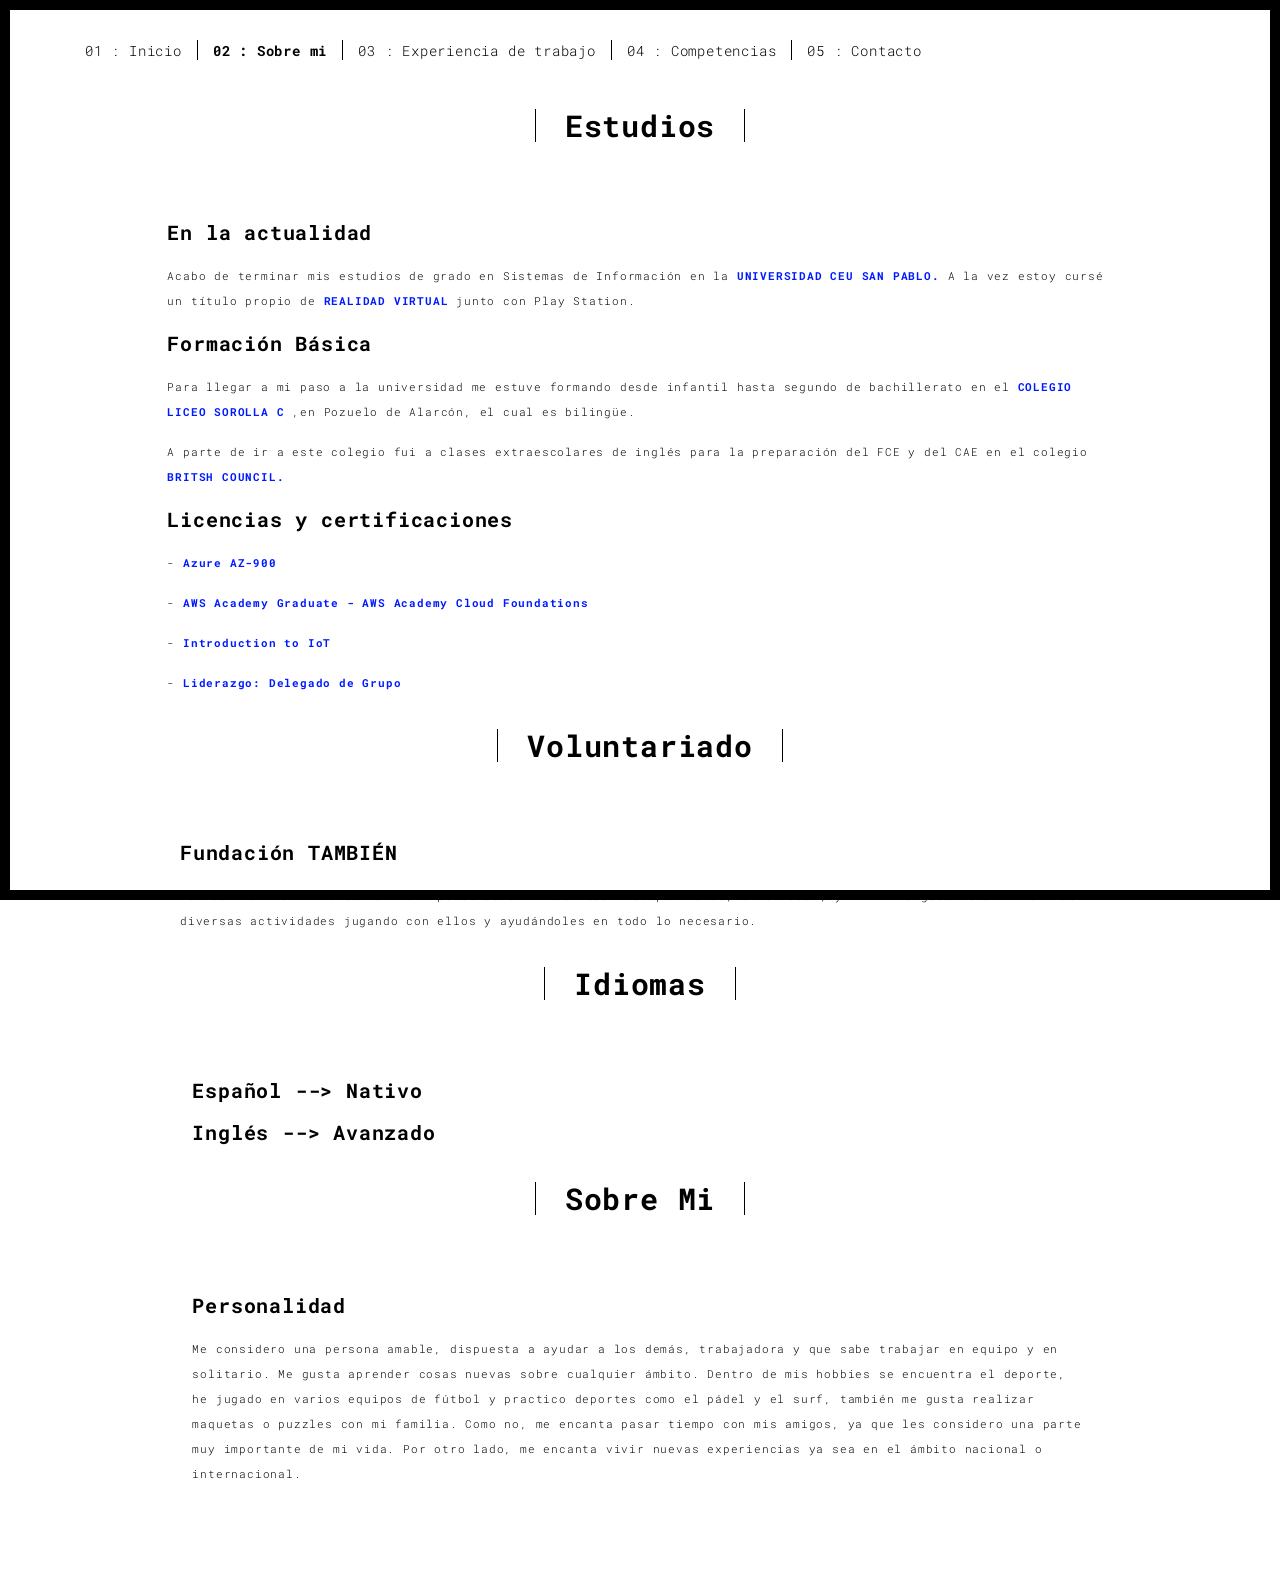
<file: about.html>
<!DOCTYPE html>
<html lang="en">

<head>
  <meta charset="UTF-8">
  <meta content="IE=edge" http-equiv="X-UA-Compatible">
  <meta content="width=device-width,initial-scale=1" name="viewport">
  <meta content="description" name="description">
  <meta name="google" content="notranslate" />
  <meta content="Mashup templates have been developped by Orson.io team" name="author">

  <!-- Disable tap highlight on IE -->
  <meta name="msapplication-tap-highlight" content="no">
  
  <link rel="apple-touch-icon" sizes="180x180" href="./assets/apple-icon-180x180.png">
  <link href="./assets/favicon.ico" rel="icon">

  <title>CV Alberto Daguerre</title>  

<link href="./main.3f6952e4.css" rel="stylesheet"></head>

<body class="">
<div id="site-border-left"></div>
<div id="site-border-right"></div>
<div id="site-border-top"></div>
<div id="site-border-bottom"></div>
 <!-- Add your content of header -->
<header>
  <nav class="navbar  navbar-fixed-top navbar-default">
    <div class="container">
        <button type="button" class="navbar-toggle collapsed" data-toggle="collapse" data-target="#navbar-collapse" aria-expanded="false">
          <span class="sr-only">Toggle navigation</span>
          <span class="icon-bar"></span>
          <span class="icon-bar"></span>
          <span class="icon-bar"></span>
        </button>

      <div class="collapse navbar-collapse" id="navbar-collapse">
        <ul class="nav navbar-nav ">
          <li><a href="./index.html" title="">01 : Inicio</a></li>
          <li><a href="./about.html"" title="">02 : Sobre mi</a></li>
          <li><a href="./works.html" title="">03 : Experiencia de trabajo</a></li>
          <li><a href="./competencias.html" title="">04 : Competencias</a></li>
          <li><a href="./contact.html" title="">05 : Contacto</a></li>
        </ul>
      </div> 
    </div>
  </nav>
</header>

<div class="section-container">
    <div class="container">
      <div class="row">
        <div class="col-xs-12">
          <div class="section-container-spacer text-center">
            <h1 class="h2">Estudios</h1>
          </div>
          
          <div class="row">
            <div class="col-md-10 col-md-offset-1">
              <div class="row">
                <div class="col-xs-12">
                  <h3>En la actualidad</h3>
                  <p>Acabo de terminar mis estudios de grado en Sistemas de Información en la <a href="https://www.uspceu.com/oferta-formativa/grado/grado-en-ingenieria-de-sistemas-de-informacion" target="_blank"><b>UNIVERSIDAD CEU SAN PABLO.</b></a>
                    A la vez estoy cursé un título propio de <a href="https://www.uspceu.com/blog/titulo-propio-en-realidad-virtual-con-playstation/" target="_blank"><b>REALIDAD VIRTUAL</b></a> junto con Play Station.</p>
                  <h3>Formación Básica </h3>
                  <p>Para llegar a mi paso a la universidad me estuve formando desde infantil hasta segundo de bachillerato en el 
                    <a href="https://colegioliceosorolla.es/" target="_blank"><b>COLEGIO LICEO SOROLLA C</b></a>
                    ,en Pozuelo de Alarcón, el cual es bilingüe.</p>
                  <p>A parte de ir a este colegio fui a clases extraescolares de inglés para la preparación del FCE y del CAE en el colegio <a href="https://www.britishcouncil.es/" target="_blank"><b>BRITSH COUNCIL.</b></a></p>
                  <h3>Licencias y certificaciones</h3>
                    <p> - <a href="https://learn.microsoft.com/en-us/users/albertodaguerretorres-1130/credentials/823e187d60fe4ef" target="_blank"> <b>Azure AZ-900</b></a></p>
                    <p> - <a href="https://www.credly.com/badges/d5a73268-f2d2-4bba-adb9-afeaf3c4472a/linked_in_profile" target="_blank"> <b>AWS Academy Graduate - AWS Academy Cloud Foundations</b></a></p>
                    <p> - <a href="https://eu.badgr.com/public/assertions/rht8DvB_SPyyDizh2HuFYw" target="_blank"> <b>Introduction to IoT </b></a></p>
                    <p> - <a href="https://www.credly.com/badges/f036e109-2366-40e6-91a6-1cd0cf337e88?source=linked_in_profile" target="_blank"> <b>Liderazgo: Delegado de Grupo</b></a></p>
                 </div>
              <!--<div class="col-xs-12 col-md-6">
                  <img src="./assets/images/profil.jpg" class="img-responsive" alt=""> //CAMBIAR FOTO
                </div> -->
              </div>
            </div>
          </div>
          <div class="col-xs-12">
            <div class="section-container-spacer text-center">
              <h1 class="h2">Voluntariado</h1>
            </div>
            
            <div class="row">
              <div class="col-md-10 col-md-offset-1">
                <div class="row">
                  <div class="col-xs-12">
                    <h3>Fundación TAMBIÉN</h3>
                    <p>He realizado un voluntariado con personas con distintas discapacidades, en el cual, yo me encargaba de amenizar las diversas actividades jugando con ellos y ayudándoles en todo lo necesario.</p>
                  </div>
                </div>
              </div>
            </div>

          <div class="col-xs-12">
            <div class="section-container-spacer text-center">
              <h1 class="h2">Idiomas</h1>
            </div>
            
            <div class="row">
              <div class="col-md-10 col-md-offset-1">
                <div class="row">
                  <div class="col-xs-12">
                    <h3>Español --> Nativo</h3>
                    <h3>Inglés --> Avanzado</h3>
                  </div>
                </div>
              </div>
            </div>
            <div class="row">
              <div class="col-xs-12">
                <div class="section-container-spacer text-center">
                  <h1 class="h2">Sobre Mi</h1>
                </div>
                
                <div class="row">
                  <div class="col-md-10 col-md-offset-1">
                    <div class="row">
                      <div class="col-xs-12">
                        <h3>Personalidad</h3>
                        <p>Me considero una persona amable, dispuesta a ayudar a los demás, trabajadora y que sabe trabajar en equipo y en solitario. 
                           Me gusta aprender cosas nuevas sobre cualquier ámbito. Dentro de mis hobbies se encuentra el deporte, he jugado en varios equipos de fútbol y practico deportes como el pádel y el surf, también me gusta realizar maquetas o puzzles con mi familia.
                           Como no, me encanta pasar tiempo con mis amigos, ya que les considero una parte muy importante de mi vida. 
                           Por otro lado, me encanta vivir nuevas experiencias ya sea en el ámbito nacional o internacional.</p>
                        </p>
                      </div>
                    </div>
                  </div>
                </div>
       </div>
      </div>
    </div>
  </div>

<script>
  document.addEventListener("DOMContentLoaded", function (event) {
     navActivePage();
  });
</script>

<!-- Google Analytics: change UA-XXXXX-X to be your site's ID 

<script>
  (function (i, s, o, g, r, a, m) {
    i['GoogleAnalyticsObject'] = r; i[r] = i[r] || function () {
      (i[r].q = i[r].q || []).push(arguments)
    }, i[r].l = 1 * new Date(); a = s.createElement(o),
      m = s.getElementsByTagName(o)[0]; a.async = 1; a.src = g; m.parentNode.insertBefore(a, m)
  })(window, document, 'script', '//www.google-analytics.com/analytics.js', 'ga');
  ga('create', 'UA-XXXXX-X', 'auto');
  ga('send', 'pageview');
</script>

--> <script type="text/javascript" src="./main.70a66962.js"></script></body>

</html>
</file>
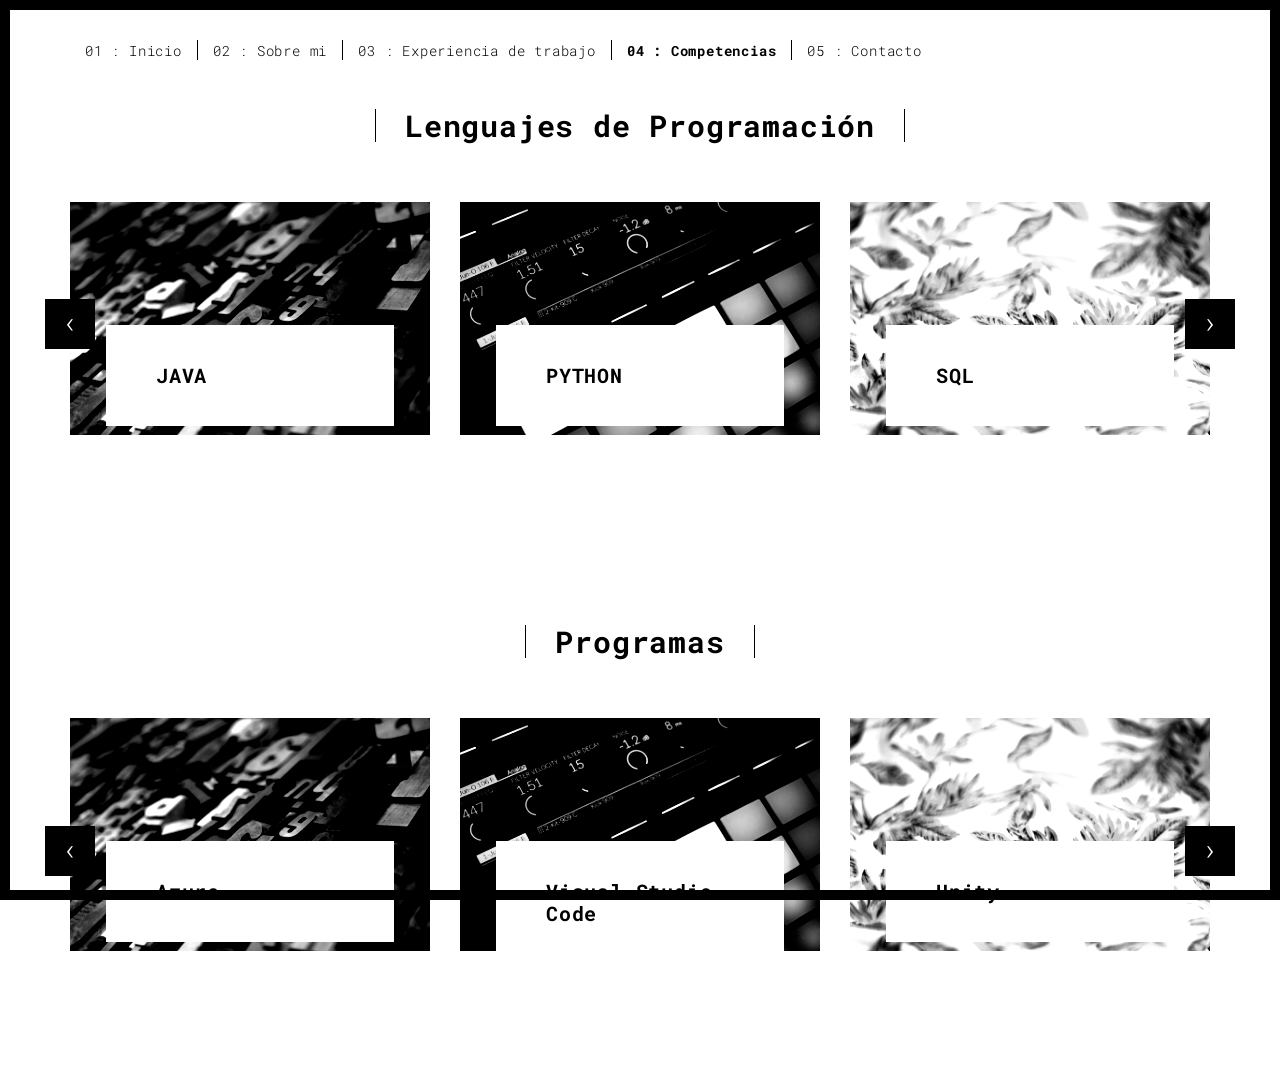
<file: competencias.html>
<!DOCTYPE html>
<html lang="en">

<head>
  <meta charset="UTF-8">
  <meta content="IE=edge" http-equiv="X-UA-Compatible">
  <meta content="width=device-width,initial-scale=1" name="viewport">
  <meta content="description" name="description">
  <meta name="google" content="notranslate" />
  <meta content="Mashup templates have been developped by Orson.io team" name="author">

  <!-- Disable tap highlight on IE -->
  <meta name="msapplication-tap-highlight" content="no">
  
  <link rel="apple-touch-icon" sizes="180x180" href="./assets/apple-icon-180x180.png">
  <link href="./assets/favicon.ico" rel="icon">

  <title>CV Alberto Daguerre</title>  

<link href="./main.3f6952e4.css" rel="stylesheet"></head>

<body class="">
<div id="site-border-left"></div>
<div id="site-border-right"></div>
<div id="site-border-top"></div>
<div id="site-border-bottom"></div>
 <!-- Add your content of header -->
<header>
  <nav class="navbar  navbar-fixed-top navbar-default">
    <div class="container">
        <button type="button" class="navbar-toggle collapsed" data-toggle="collapse" data-target="#navbar-collapse" aria-expanded="false">
          <span class="sr-only">Toggle navigation</span>
          <span class="icon-bar"></span>
          <span class="icon-bar"></span>
          <span class="icon-bar"></span>
        </button>

      <div class="collapse navbar-collapse" id="navbar-collapse">
        <ul class="nav navbar-nav ">
          <li><a href="./index.html" title="">01 : Inicio</a></li>
          <li><a href="./about.html"" title="">02 : Sobre mi</a></li>
          <li><a href="./works.html" title="">03 : Experiencia de trabajo</a></li>
          <li><a href="./competencias.html" title="">04 : Competencias</a></li>
          <li><a href="./contact.html" title="">05 : Contacto</a></li>
        </ul>
      </div> 
    </div>
  </nav>
</header>

<div class="section-container">
    <div class="container">
      <div class="row">
        
        <div class="col-sm-8 col-sm-offset-2 section-container-spacer">
          <div class="text-center">
            <h1 class="h2">Lenguajes de Programación</h1>
          </div>
        </div>
  
        <div class="col-md-12">
       
        <div id="myCarousel" class="carousel slide projects-carousel">
          <!-- Carousel items -->
          <div class="carousel-inner">
              <div class="item active">
                  <div class="row">
                      <div class="col-sm-4">
  
                        <a href="" title="" class="black-image-project-hover">
                          <img src="./assets/images/work01-hover.jpg" alt="" class="img-responsive">
                        </a>
                        <div class="card-container card-container-lg">
                          <h3>JAVA</h3>
                        </div>
                      </div>
                      <div class="col-sm-4">
                        <a href="" title="" class="black-image-project-hover">
                          <img src="./assets/images/work02-hover.jpg" alt="" class="img-responsive">
                        </a>
                        <div class="card-container card-container-lg">
                          <h3>PYTHON</h3>
                        </div>
                      </div>
                      <div class="col-sm-4">
                        <a href="" title="" class="black-image-project-hover">
                          <img src="./assets/images/work03-hover.jpg" alt="" class="img-responsive">
                        </a>
                        <div class="card-container card-container-lg">
                          <h3>SQL</h3>
                        </div>
                      </div>
                  </div>
                  <!--/row-->
              </div>
              <div class="item active2">
                <div class="row">
                    <div class="col-sm-4">

                      <a href="" title="" class="black-image-project-hover">
                        <img src="./assets/images/work01-hover.jpg" alt="" class="img-responsive">
                      </a>
                      <div class="card-container card-container-lg">
                        <h3>javascript</h3>
                      </div>
                    </div>
                    <div class="col-sm-4">
                      <a href="" title="" class="black-image-project-hover">
                        <img src="./assets/images/work02-hover.jpg" alt="" class="img-responsive">
                      </a>
                      <div class="card-container card-container-lg">
                        <h3>CSS</h3>
                      </div>
                    </div>
                    <div class="col-sm-4">
                      <a href="" title="" class="black-image-project-hover">
                        <img src="./assets/images/work03-hover.jpg" alt="" class="img-responsive">
                      </a>
                      <div class="card-container card-container-lg">
                        <h3>Azure CLI</h3>
                      </div>
                    </div>
                </div>
                <!--/row-->
            </div>
              <!--/item-->
              <div class="item">
                  <div class="row">
                    <div class="col-sm-4">
                      <a href="" class="black-image-project-hover">
                        <img src="./assets/images/work02-hover.jpg" alt="Image" class="img-responsive">
                      </a>
                      <div class="card-container">
                        <h3>R</h3>
                      </div>
                    </div>
                     <div class="col-sm-4">
                        <a href="" class="black-image-project-hover">
                          <img src="./assets/images/work01-hover.jpg" alt="Image" class="img-responsive">
                        </a>
                        <div class="card-container">
                          <h3>HTML</h3>
                        </div>
                      </div>
                      
                      <div class="col-sm-4">
                        <a href="" class="black-image-project-hover">
                          <img src="./assets/images/work03-hover.jpg" alt="Image" class="img-responsive">
                        </a>
                        <div class="card-container">
                          <h3>C#</h3>
                        </div>
                      </div>
                  </div>
                  <!--/row-->
                  
              </div>
          </div>
          <!--/carousel-inner--> 
          <a class="left carousel-control" href="#myCarousel" data-slide="prev">‹</a>
  
          <a class="right carousel-control" href="#myCarousel" data-slide="next">›</a>
       </div>
  
  
  
      <!--/myCarousel-->
      </div>
  
  
  
      </div>
    </div>
  </div>

  <div class="section-container">
    <div class="container">
      <div class="row">
        
        <div class="col-sm-8 col-sm-offset-2 section-container-spacer">
          <div class="text-center">
            <h1 class="h2">Programas</h1>
          </div>
        </div>
  
        <div class="col-md-12">
       
        <div id="myCarousel1" class="carousel slide projects-carousel">
          <!-- Carousel items -->
          <div class="carousel-inner">
              <div class="item active">
                  <div class="row">
                      <div class="col-sm-4">
  
                        <a href="" title="" class="black-image-project-hover">
                          <img src="./assets/images/work01-hover.jpg" alt="" class="img-responsive">
                        </a>
                        <div class="card-container card-container-lg">

                          <h3>Azure</h3>
                        </div>
                      </div>
                      <div class="col-sm-4">
                        <a href="" title="" class="black-image-project-hover">
                          <img src="./assets/images/work02-hover.jpg" alt="" class="img-responsive">
                        </a>
                        <div class="card-container card-container-lg">
                          <h3>Visual Studio Code</h3>
                        </div>
                      </div>
                      <div class="col-sm-4">
                        <a href="" title="" class="black-image-project-hover">
                          <img src="./assets/images/work03-hover.jpg" alt="" class="img-responsive">
                        </a>
                        <div class="card-container card-container-lg">
                          <h3>Unity</h3>
                        </div>
                      </div>
                  </div>
                  <!--/row-->
              </div>
              <!--/item-->
              <div class="item">
                  <div class="row">
                    <div class="col-sm-4">
                      <a href="" class="black-image-project-hover">
                        <img src="./assets/images/work02-hover.jpg" alt="Image" class="img-responsive">
                      </a>
                      <div class="card-container">
                        <h3>Unreal Engine</h3>
                      </div>
                    </div>
                     <div class="col-sm-4">
                        <a href="" class="black-image-project-hover">
                          <img src="./assets/images/work01-hover.jpg" alt="Image" class="img-responsive">
                        </a>
                        <div class="card-container">
                          <h3>Postman</h3>
                        </div>
                      </div>
                      
                      <div class="col-sm-4">
                        <a href="" class="black-image-project-hover">
                          <img src="./assets/images/work03-hover.jpg" alt="Image" class="img-responsive">
                        </a>
                        <div class="card-container">
                          <h3>3d Estudio Max</h3>
                        </div>
                      </div>
                      
                  </div>
                  
                  <!--/row-->
              </div>
              
          </div>
          <!--/carousel-inner--> 
          <a class="left carousel-control" href="#myCarousel1" data-slide="prev">‹</a>
  
          <a class="right carousel-control" href="#myCarousel1" data-slide="next">›</a>
       </div>
  
  
  
      <!--/myCarousel-->
      </div>
  
  
  
      </div>
    </div>
  </div>

<script>
  document.addEventListener("DOMContentLoaded", function (event) {
     navActivePage();
  });
</script>

<!-- Google Analytics: change UA-XXXXX-X to be your site's ID 

<script>
  (function (i, s, o, g, r, a, m) {
    i['GoogleAnalyticsObject'] = r; i[r] = i[r] || function () {
      (i[r].q = i[r].q || []).push(arguments)
    }, i[r].l = 1 * new Date(); a = s.createElement(o),
      m = s.getElementsByTagName(o)[0]; a.async = 1; a.src = g; m.parentNode.insertBefore(a, m)
  })(window, document, 'script', '//www.google-analytics.com/analytics.js', 'ga');
  ga('create', 'UA-XXXXX-X', 'auto');
  ga('send', 'pageview');
</script>

--> <script type="text/javascript" src="./main.70a66962.js"></script></body>

</html>
</file>
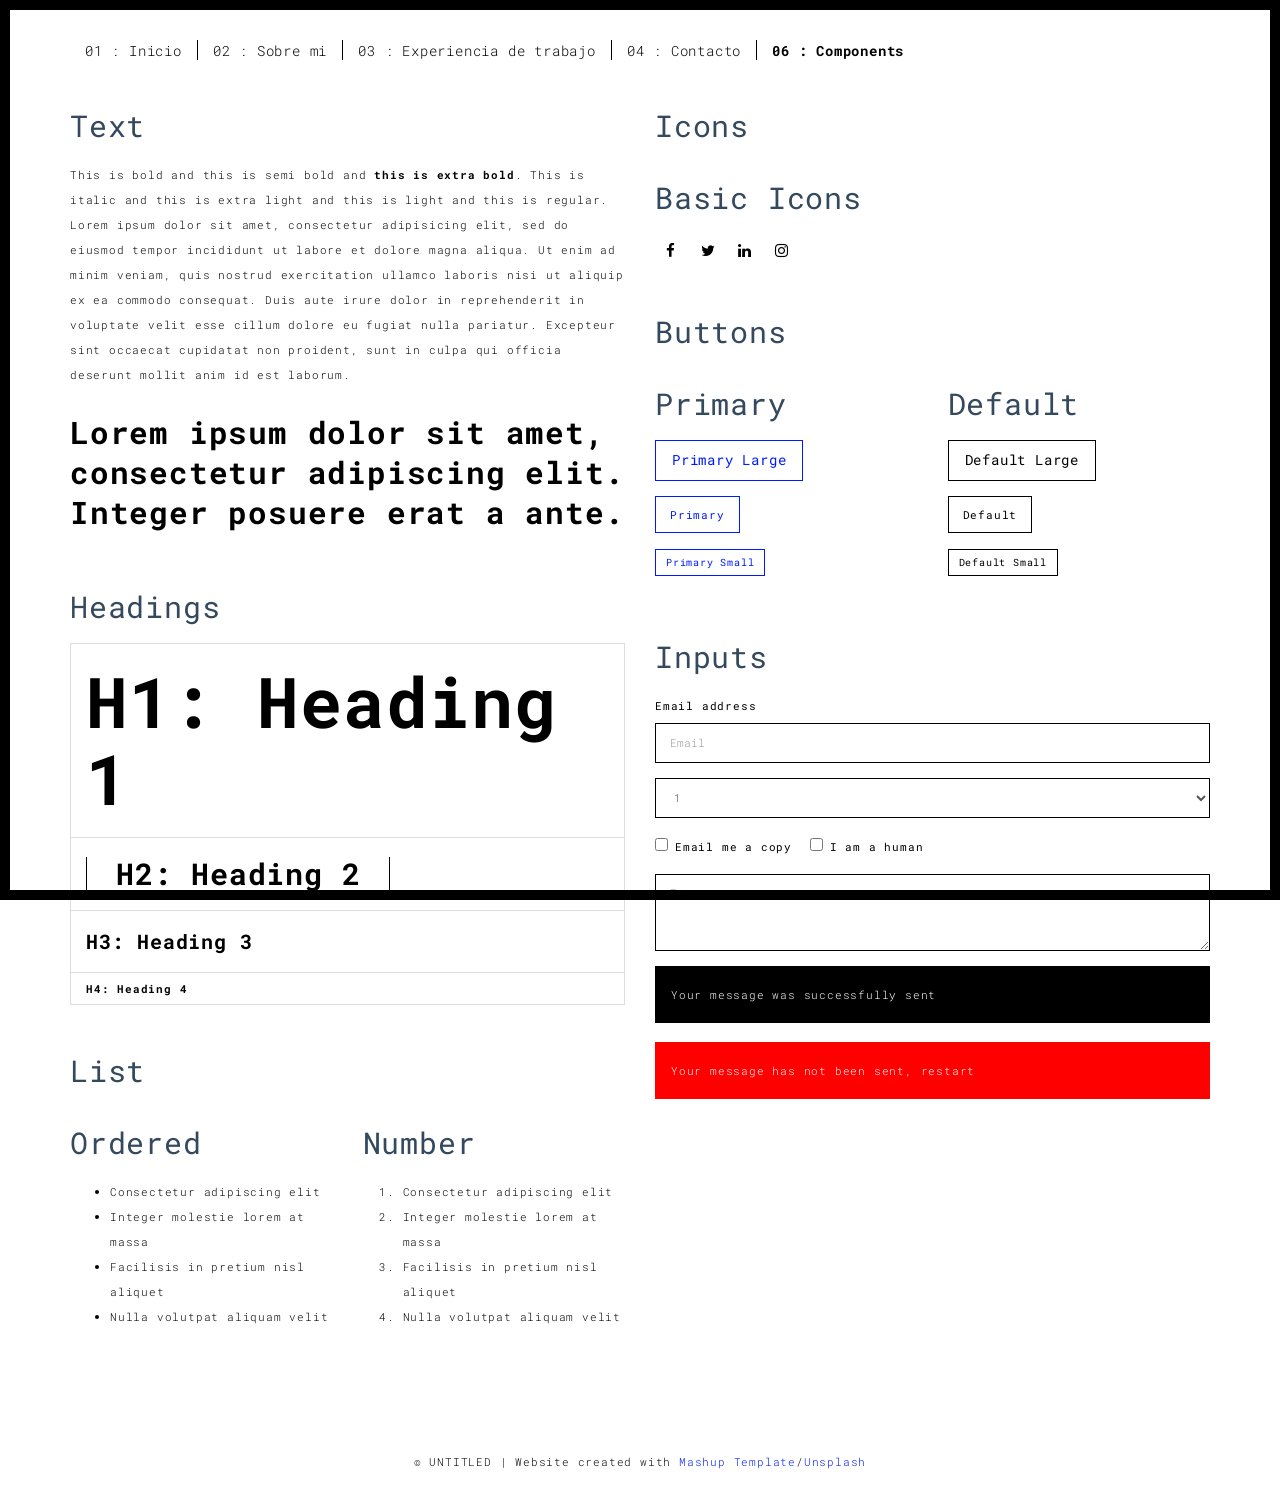
<file: components.html>
<!DOCTYPE html>
<html lang="en">

<head>
  <meta charset="UTF-8">
  <meta content="IE=edge" http-equiv="X-UA-Compatible">
  <meta content="width=device-width,initial-scale=1" name="viewport">
  <meta content="description" name="description">
  <meta name="google" content="notranslate" />
  <meta content="Mashup templates have been developped by Orson.io team" name="author">

  <!-- Disable tap highlight on IE -->
  <meta name="msapplication-tap-highlight" content="no">
  
  <link rel="apple-touch-icon" sizes="180x180" href="./assets/apple-icon-180x180.png">
  <link href="./assets/favicon.ico" rel="icon">

  <title>CV Alberto Daguerre</title>  

<link href="./main.3f6952e4.css" rel="stylesheet"></head>

<body class="">
<div id="site-border-left"></div>
<div id="site-border-right"></div>
<div id="site-border-top"></div>
<div id="site-border-bottom"></div>
 <!-- Add your content of header -->
<header>
  <nav class="navbar  navbar-fixed-top navbar-default">
    <div class="container">
        <button type="button" class="navbar-toggle collapsed" data-toggle="collapse" data-target="#navbar-collapse" aria-expanded="false">
          <span class="sr-only">Toggle navigation</span>
          <span class="icon-bar"></span>
          <span class="icon-bar"></span>
          <span class="icon-bar"></span>
        </button>

      <div class="collapse navbar-collapse" id="navbar-collapse">
        <ul class="nav navbar-nav ">
          <li><a href="./index.html" title="">01 : Inicio</a></li>
          <li><a href="./about.html"" title="">02 : Sobre mi</a></li>
          <li><a href="./works.html" title="">03 : Experiencia de trabajo</a></li>
          <li><a href="./contact.html" title="">04 : Contacto</a></li>
          <li><a href="./components.html" title="">06 : Components</a></li>
        </ul>


      </div> 
    </div>
  </nav>
</header>

<div class="section-container">
  
<!-- Add your site or app content here -->
  <div class="container">
    <div class="row">
      <div class="col-xs-12 col-md-6">

        <div class="template-example">
          <h2 class="template-title-example">Text</h2>
          <p>This is bold and this is semi bold and <b>this is extra bold</b>. This is italic and this is extra light and this is light
          and this is regular. Lorem ipsum dolor sit amet, consectetur adipisicing elit, sed do eiusmod
          tempor incididunt ut labore et dolore magna aliqua. Ut enim ad minim veniam,
          quis nostrud exercitation ullamco laboris nisi ut aliquip ex ea commodo
          consequat. Duis aute irure dolor in reprehenderit in voluptate velit esse
          cillum dolore eu fugiat nulla pariatur. Excepteur sint occaecat cupidatat non
          proident, sunt in culpa qui officia deserunt mollit anim id est laborum.

          <blockquote>
            <p>Lorem ipsum dolor sit amet, consectetur adipiscing elit. Integer posuere erat a ante.</p>
          </blockquote>
          
          </p>
        </div>

        <div class="template-example">
          <h2 class="template-title-example">Headings</h2>
          
          <table class="table table-bordered">
            <tr><td><h1>H1: Heading 1</h1></td></tr>
            <tr><td><h2>H2: Heading 2</h2></td></tr>
            <tr><td><h3>H3: Heading 3</h3></td></tr>
            <tr><td><h4>H4: Heading 4</h4></td></tr>
          </table>
          
        </div>

        
        <div class="template-example">
          <h2 class="template-title-example">List</h2>
          <div class="row">
            <div class="col-md-6">
              <h3 class="template-title-example">Ordered</h3>
              <ul>
                <li>Consectetur adipiscing elit</li>
                <li>Integer molestie lorem at massa</li>
                <li>Facilisis in pretium nisl aliquet</li>
                <li>Nulla volutpat aliquam velit</li>
              </ul>
            </div>
            <div class="col-md-6">
              <h3 class="template-title-example">Number</h3>
              <ol>
                <li>Consectetur adipiscing elit</li>
                <li>Integer molestie lorem at massa</li>
                <li>Facilisis in pretium nisl aliquet</li>
                <li>Nulla volutpat aliquam velit</li>
              </ol>
            </div>
          </div>
        </div>
        
      </div>

      <div class="col-xs-12 col-md-6">
        <div class="template-example">
          <h2 class="template-title-example">Icons</h2>
          
          <div class="row">
            
            <div class="col-md-6">
               <h3 class="template-title-example">Basic Icons</h2>
                <ul class="list-icons">
                  <li>
                    <span class="fa-icon">
                      <i class="fa fa-facebook"></i>
                    </span>
                  </li>
                  <li>
                    <span class="fa-icon">
                      <i class="fa fa-twitter"></i>
                    </span>
                  </li>
                  <li>
                    <span class="fa-icon">
                      <i class="fa fa-linkedin"></i>
                    </span>
                  </li>
                  <li>
                    <span class="fa-icon">
                      <i class="fa fa-instagram"></i>
                    </span>
                  </li>
                </ul>
            </div>

          </div>


          


        </div>

        <div class="template-example">
          <h2 class="template-title-example">Buttons</h2>
          <div class="row">
            <div class="col-md-6">
              <h3 class="template-title-example">Primary</h2>
              <div class="row">
                  <div class="col-md-6">
                  <p><a href="" class="btn btn-primary btn-lg">Primary Large</a></p>
                  <p><a href="" class="btn btn-primary">Primary </a></p>
                  <p><a href="" class="btn btn-primary btn-sm">Primary Small</a></p>
                </div>
              </div>

              
            </div>

            <div class="col-md-6">
              <h3 class="template-title-example">Default</h2>
              <div class="row">
                  <div class="col-md-6">
                  <p><a href="" class="btn btn-default btn-lg">Default Large</a></p>
                  <p><a href="" class="btn btn-default">Default </a></p>
                  <p><a href="" class="btn btn-default btn-sm">Default Small</a></p>
                </div>
              </div>

            </div>
          </div>
        </div>
        
        <div class="template-example">
          <h2 class="template-title-example">Inputs</h2>

            <div class="form-group">
              <label for="exampleInputEmail1">Email address</label>
              <input type="email" class="form-control" id="exampleInputEmail1" placeholder="Email">
            </div>

            <div class="form-group">
              <select class="form-control">
                <option>1</option>
                <option>2</option>
                <option>3</option>
                <option>4</option>
                <option>5</option>
              </select>
            </div>

            <div class="form-group">
              <label class="checkbox-inline">
                <input 
                type="checkbox" id="inlineCheckbox1" value="option1"> Email me a copy
              </label>
              <label class="checkbox-inline">
                <input type="checkbox" id="inlineCheckbox2" value="option2"> I am a human
              </label>
            </div>

            <div class="form-group">
              <textarea class="form-control" rows="3" placeholder="Enter your message"></textarea>
            </div>
            
            <div class="alert alert-success" role="alert">Your message was successfully sent</div>
            <div class="alert alert-danger" role="alert">Your message has not been sent, restart</div>
        </div>




      </div>
    </div>
  </div>
</div>

<footer class="footer-container text-center">
  <div class="container">
    <div class="row">
      <div class="col-xs-12">
        <p>© UNTITLED | Website created with <a href="http://www.mashup-template.com/" title="Create website with free html template">Mashup Template</a>/<a href="https://www.unsplash.com/" title="Beautiful Free Images">Unsplash</a></p>
      </div>
    </div>
  </div>
</footer>

<script>
  document.addEventListener("DOMContentLoaded", function (event) {
     navActivePage();
  });
</script>

<!-- Google Analytics: change UA-XXXXX-X to be your site's ID 

<script>
  (function (i, s, o, g, r, a, m) {
    i['GoogleAnalyticsObject'] = r; i[r] = i[r] || function () {
      (i[r].q = i[r].q || []).push(arguments)
    }, i[r].l = 1 * new Date(); a = s.createElement(o),
      m = s.getElementsByTagName(o)[0]; a.async = 1; a.src = g; m.parentNode.insertBefore(a, m)
  })(window, document, 'script', '//www.google-analytics.com/analytics.js', 'ga');
  ga('create', 'UA-XXXXX-X', 'auto');
  ga('send', 'pageview');
</script>

--> <script type="text/javascript" src="./main.70a66962.js"></script></body>

</html>
</file>
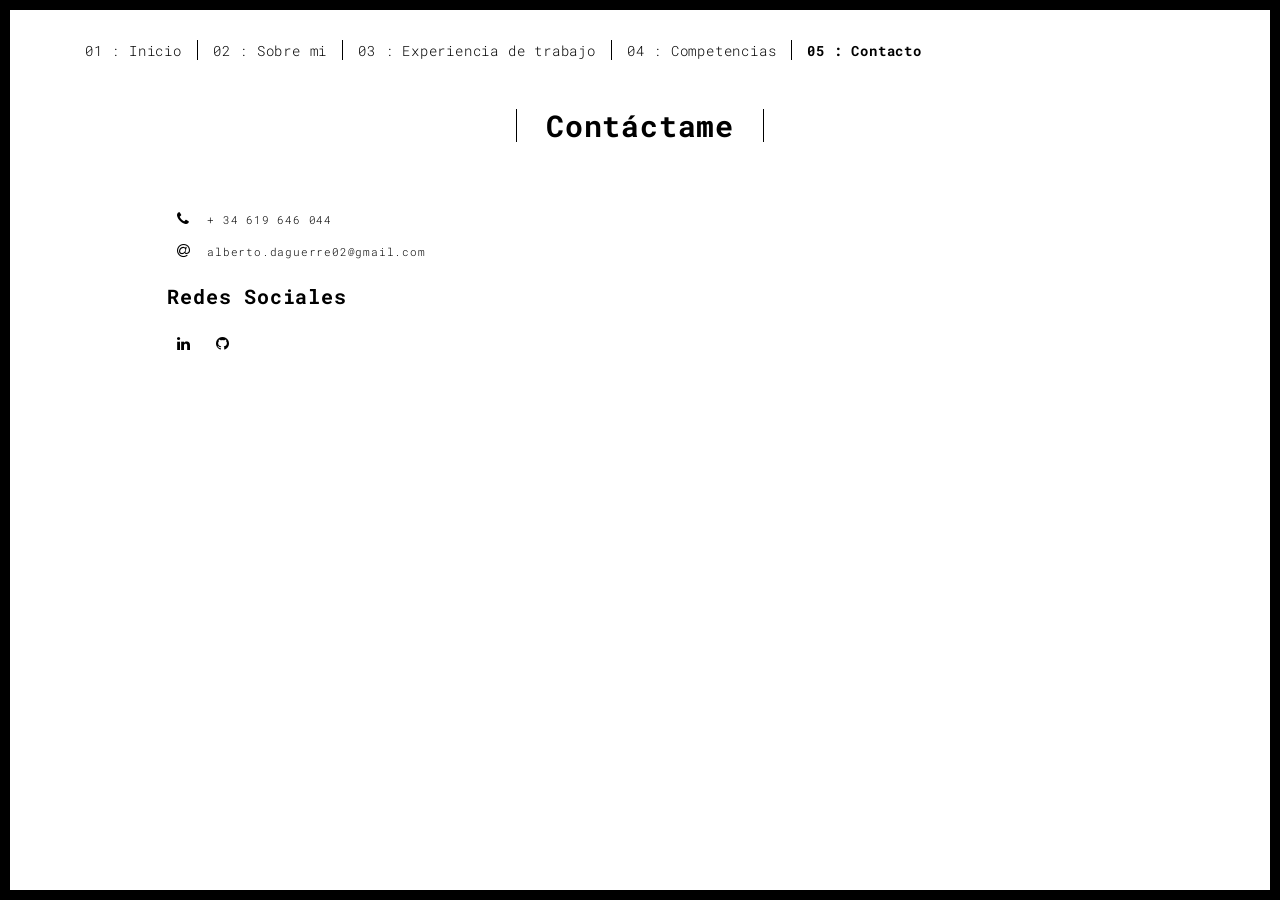
<file: contact.html>
<!DOCTYPE html>
<html lang="en">

<head>
  <meta charset="UTF-8">
  <meta content="IE=edge" http-equiv="X-UA-Compatible">
  <meta content="width=device-width,initial-scale=1" name="viewport">
  <meta content="description" name="description">
  <meta name="google" content="notranslate" />
  <meta content="Mashup templates have been developped by Orson.io team" name="author">

  <!-- Disable tap highlight on IE -->
  <meta name="msapplication-tap-highlight" content="no">
  
  <link rel="apple-touch-icon" sizes="180x180" href="./assets/apple-icon-180x180.png">
  <link href="./assets/favicon.ico" rel="icon">

  <title>CV Alberto Daguerre</title>  

<link href="./main.3f6952e4.css" rel="stylesheet"></head>

<body class="">
<div id="site-border-left"></div>
<div id="site-border-right"></div>
<div id="site-border-top"></div>
<div id="site-border-bottom"></div>
 <!-- Add your content of header -->
<header>
  <nav class="navbar  navbar-fixed-top navbar-default">
    <div class="container">
        <button type="button" class="navbar-toggle collapsed" data-toggle="collapse" data-target="#navbar-collapse" aria-expanded="false">
          <span class="sr-only">Toggle navigation</span>
          <span class="icon-bar"></span>
          <span class="icon-bar"></span>
          <span class="icon-bar"></span>
        </button>

      <div class="collapse navbar-collapse" id="navbar-collapse">
        <ul class="nav navbar-nav ">
          <li><a href="./index.html" title="">01 : Inicio</a></li>
          <li><a href="./about.html"" title="">02 : Sobre mi</a></li>
          <li><a href="./works.html" title="">03 : Experiencia de trabajo</a></li>
          <li><a href="./competencias.html" title="">04 : Competencias</a></li>
          <li><a href="./contact.html" title="">05 : Contacto</a></li>
        </ul>
      </div> 
    </div>
  </nav>
</header>

<div class="section-container">
    <div class="container">
      <div class="row">
        <div class="col-xs-12">
          <div class="section-container-spacer text-center">
            <h1 class="h2">Contáctame</h1>
          </div>
          
          <div class="row">
            <div class="col-md-10 col-md-offset-1">
               <form action="" class="reveal-content">
                  <div class="row">
                    <div class="col-md-5 address-container">
                      <ul class="list-unstyled">
                        <li>
                          <span class="fa-icon">
                            <i class="fa fa-phone" aria-hidden="true"></i>
                          </span>
                          + 34 619 646 044
                        </li>
                        <li>
                          <span class="fa-icon">
                            <i class="fa fa-at" aria-hidden="true"></i>
                          </span>
                          alberto.daguerre02@gmail.com
                        </li>
                      </ul>
                      <h3>Redes Sociales</h3>
                      <a href="https://www.linkedin.com/in/alberto-daguerre/" title="" class="fa-icon">
                        <i class="fa fa-linkedin"></i>
                      </a>
                      <a href="https://github.com/Daguerre45" title="" class="fa-icon">
                        <i class="fa fa-github"></i>
                      </a>

                    </div>
                  </div>
                </form>
            </div>

          </div>
         
       </div>
      </div>
    </div>
  </div>

<script>
  document.addEventListener("DOMContentLoaded", function (event) {
     navActivePage();
  });
</script>

<!-- Google Analytics: change UA-XXXXX-X to be your site's ID 

<script>
  (function (i, s, o, g, r, a, m) {
    i['GoogleAnalyticsObject'] = r; i[r] = i[r] || function () {
      (i[r].q = i[r].q || []).push(arguments)
    }, i[r].l = 1 * new Date(); a = s.createElement(o),
      m = s.getElementsByTagName(o)[0]; a.async = 1; a.src = g; m.parentNode.insertBefore(a, m)
  })(window, document, 'script', '//www.google-analytics.com/analytics.js', 'ga');
  ga('create', 'UA-XXXXX-X', 'auto');
  ga('send', 'pageview');
</script>

--> <script type="text/javascript" src="./main.70a66962.js"></script></body>

</html>
</file>
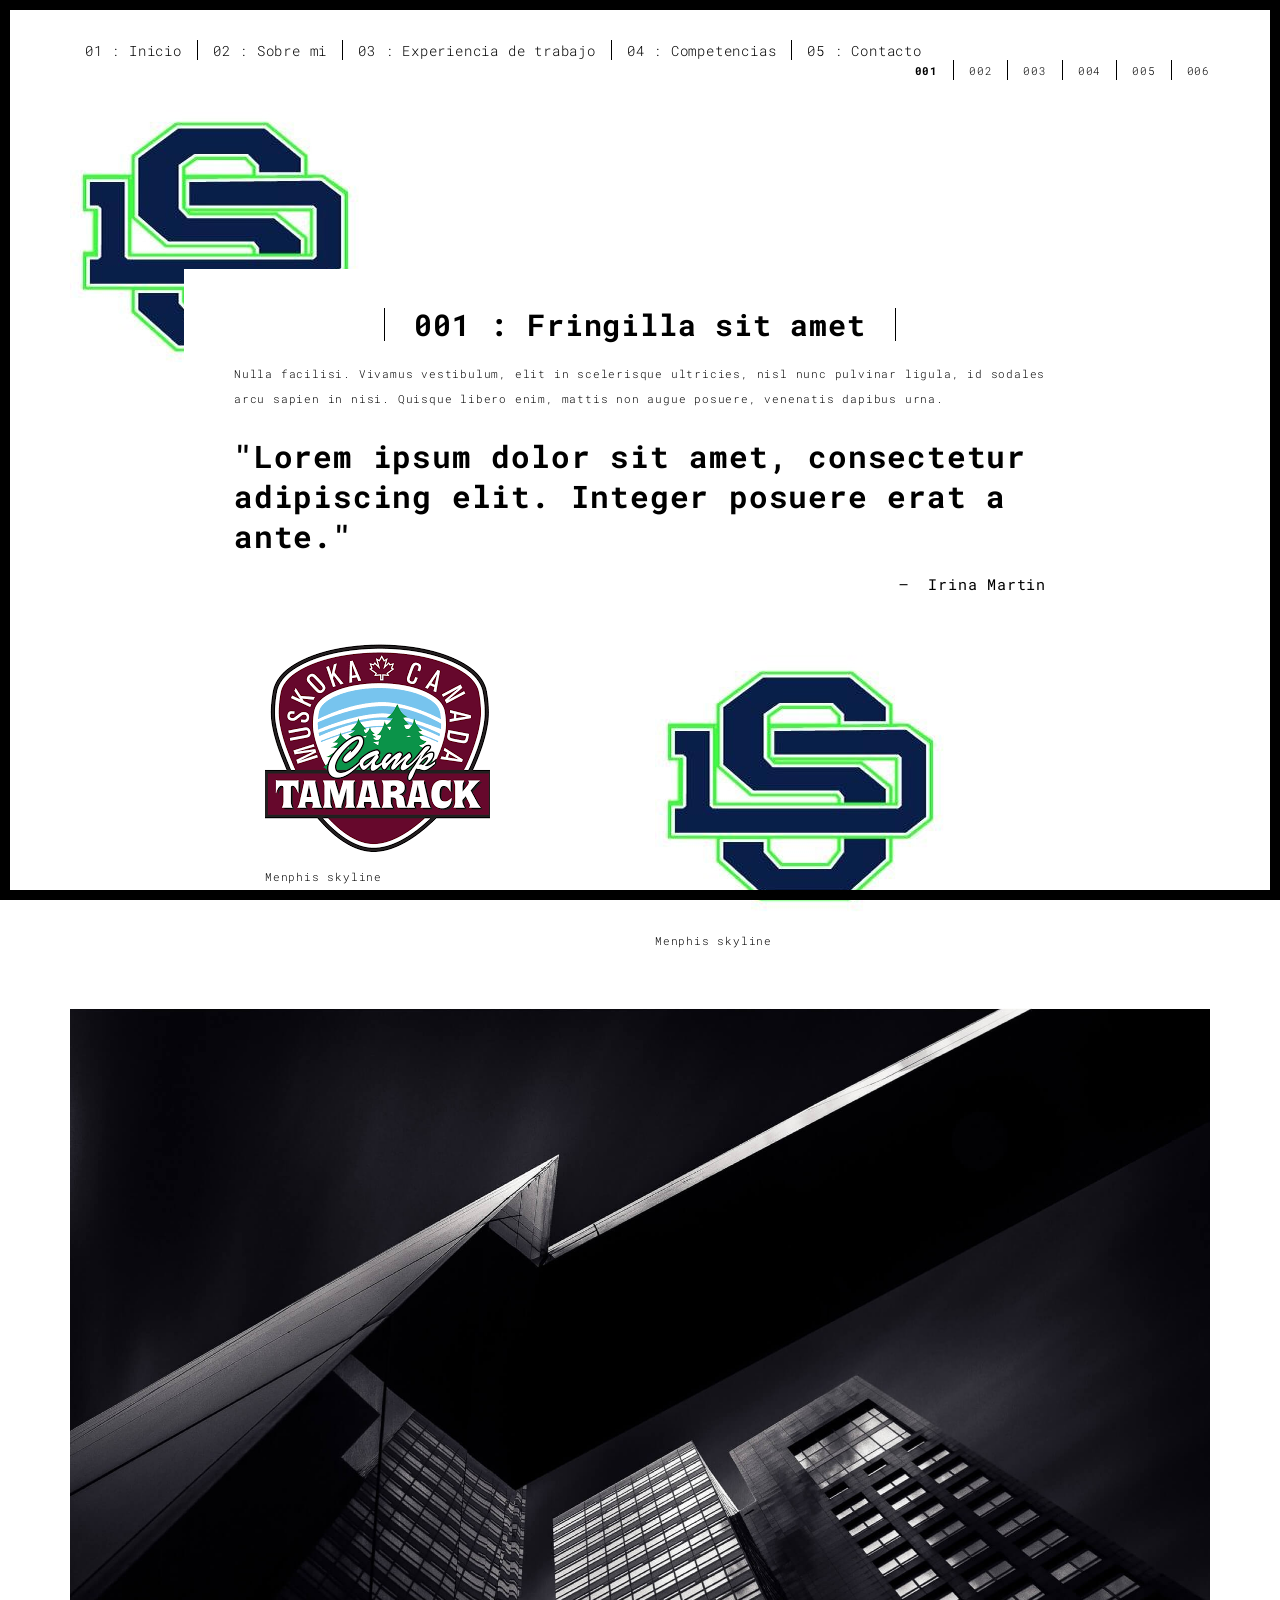
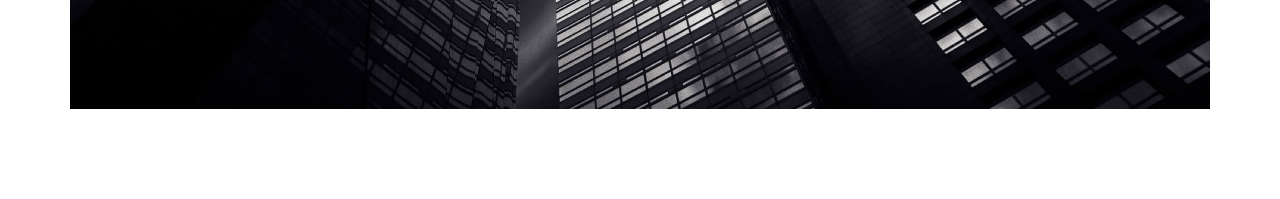
<file: work.html>
<!DOCTYPE html>
<html lang="en">

<head>
  <meta charset="UTF-8">
  <meta content="IE=edge" http-equiv="X-UA-Compatible">
  <meta content="width=device-width,initial-scale=1" name="viewport">
  <meta content="description" name="description">
  <meta name="google" content="notranslate" />
  <meta content="Mashup templates have been developped by Orson.io team" name="author">

  <!-- Disable tap highlight on IE -->
  <meta name="msapplication-tap-highlight" content="no">
  
  <link rel="apple-touch-icon" sizes="180x180" href="./assets/apple-icon-180x180.png">
  <link href="./assets/favicon.ico" rel="icon">

  <title>Title page</title>  

<link href="./main.3f6952e4.css" rel="stylesheet"></head>

<body class="">
<div id="site-border-left"></div>
<div id="site-border-right"></div>
<div id="site-border-top"></div>
<div id="site-border-bottom"></div>
<!-- Add your content of header -->
<header>
  <nav class="navbar  navbar-fixed-top navbar-default">
    <div class="container">
        <button type="button" class="navbar-toggle collapsed" data-toggle="collapse" data-target="#navbar-collapse" aria-expanded="false">
          <span class="sr-only">Toggle navigation</span>
          <span class="icon-bar"></span>
          <span class="icon-bar"></span>
          <span class="icon-bar"></span>
        </button>

      <div class="collapse navbar-collapse" id="navbar-collapse">
        <ul class="nav navbar-nav ">
          <li><a href="./index.html" title="">01 : Inicio</a></li>
          <li><a href="./about.html"" title="">02 : Sobre mi</a></li>
          <li><a href="./works.html" title="">03 : Experiencia de trabajo</a></li>
          <li><a href="./competencias.html" title="">04 : Competencias</a></li>
          <li><a href="./contact.html" title="">05 : Contacto</a></li>
        </ul>


          <ul class="nav navbar-nav navbar-right navbar-small visible-md visible-lg">
            <li><a href="./index.html" title="" class="active">001</a></li>
            <li><a href="./index.html" title="">002</a></li>
            <li><a href="./index.html" title="">003</a></li>
            <li><a href="./index.html" title="">004</a></li>
            <li><a href="./index.html" title="">005</a></li>
            <li><a href="./index.html" title="">006</a></li>
          </ul>


      </div> 
    </div>
  </nav>
</header>
<div class="section-container">
  <div class="container">
    <div class="row">
      <div class="col-xs-12">
        <img src="./assets/images/deporteSorolla.jpg" class="img-responsive" alt="">
        <div class="card-container">
          <div class="text-center">
            <h1 class="h2">001 : Fringilla sit amet</h1>
          </div>
          <p>Nulla facilisi. Vivamus vestibulum, elit in scelerisque ultricies, nisl nunc pulvinar ligula, id sodales arcu sapien in nisi. Quisque libero enim, mattis non augue posuere, venenatis dapibus urna.</p>

          <blockquote>
            <p>"Lorem ipsum dolor sit amet, consectetur adipiscing elit. Integer posuere erat a ante."</p>
            <small class="pull-right">Irina Martin</small>
          </blockquote>
        </div>
      </div>

      
      
      <div class="col-md-8 col-md-offset-2 section-container-spacer">
        <div class="row">
          <div class="col-xs-12 col-md-6">
            <img src="./assets/images/tamarack2.png" class="img-responsive" alt="">
            <p>Menphis skyline</p>
          </div>
          <div class="col-xs-12 col-md-6">
            <img src="./assets/images/deporteSorolla.jpg" class="img-responsive" alt="">
            <p>Menphis skyline</p>
          </div>
        </div>
      </div>

      <div class="col-xs-12">
        <img src="./assets/images/work001-04.jpg" class="img-responsive" alt="">
      </div>

    </div>
  </div>
</div>

<script>
  document.addEventListener("DOMContentLoaded", function (event) {
     navActivePage();
  });
</script>

<!-- Google Analytics: change UA-XXXXX-X to be your site's ID 

<script>
  (function (i, s, o, g, r, a, m) {
    i['GoogleAnalyticsObject'] = r; i[r] = i[r] || function () {
      (i[r].q = i[r].q || []).push(arguments)
    }, i[r].l = 1 * new Date(); a = s.createElement(o),
      m = s.getElementsByTagName(o)[0]; a.async = 1; a.src = g; m.parentNode.insertBefore(a, m)
  })(window, document, 'script', '//www.google-analytics.com/analytics.js', 'ga');
  ga('create', 'UA-XXXXX-X', 'auto');
  ga('send', 'pageview');
</script>

--> <script type="text/javascript" src="./main.70a66962.js"></script></body>

</html>
</file>
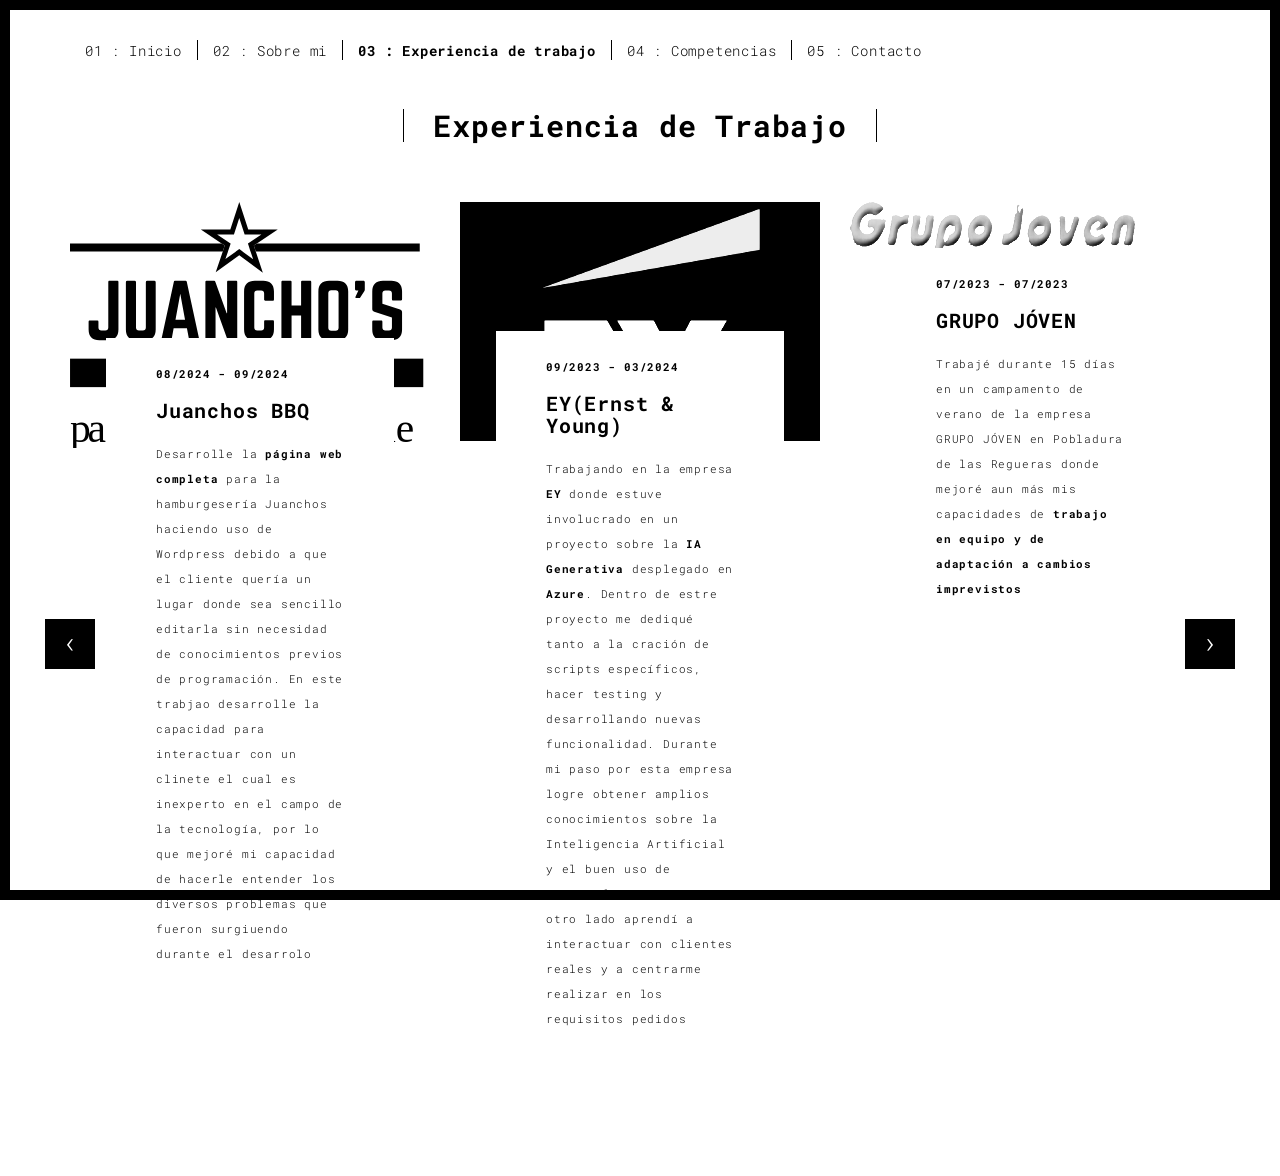
<file: works.html>
<!DOCTYPE html>
<html lang="en">

<head>
  <meta charset="UTF-8">
  <meta content="IE=edge" http-equiv="X-UA-Compatible">
  <meta content="width=device-width,initial-scale=1" name="viewport">
  <meta content="description" name="description">
  <meta name="google" content="notranslate" />
  <meta content="Mashup templates have been developped by Orson.io team" name="author">

  <!-- Disable tap highlight on IE -->
  <meta name="msapplication-tap-highlight" content="no">
  
  <link rel="apple-touch-icon" sizes="180x180" href="./assets/apple-icon-180x180.png">
  <link href="./assets/favicon.ico" rel="icon">

  <title>CV Alberto Daguerre</title>  

<link href="./main.3f6952e4.css" rel="stylesheet"></head>

<body class="">
<div id="site-border-left"></div>
<div id="site-border-right"></div>
<div id="site-border-top"></div>
<div id="site-border-bottom"></div>
 <!-- Add your content of header -->
<header>
  <nav class="navbar  navbar-fixed-top navbar-default">
    <div class="container">
        <button type="button" class="navbar-toggle collapsed" data-toggle="collapse" data-target="#navbar-collapse" aria-expanded="false">
          <span class="sr-only">Toggle navigation</span>
          <span class="icon-bar"></span>
          <span class="icon-bar"></span>
          <span class="icon-bar"></span>
        </button>

      <div class="collapse navbar-collapse" id="navbar-collapse">
        <ul class="nav navbar-nav ">
          <li><a href="./index.html" title="">01 : Inicio</a></li>
          <li><a href="./about.html" title="">02 : Sobre mi</a></li>
          <li><a href="./works.html" title="">03 : Experiencia de trabajo</a></li>
          <li><a href="./competencias.html" title="">04 : Competencias</a></li>
          <li><a href="./contact.html" title="">05 : Contacto</a></li>
        </ul>


      </div> 
    </div>
  </nav>
</header>

<div class="section-container">
  <div class="container">
    <div class="row">
      
      <div class="col-sm-8 col-sm-offset-2 section-container-spacer">
        <div class="text-center">
          <h1 class="h2">Experiencia de Trabajo</h1>
        </div>
      </div>

      <div class="col-md-12">
     
      <div id="myCarousel" class="carousel slide projects-carousel">
        <!-- Carousel items -->
        <div class="carousel-inner">
            <div class="item active">
                <div class="row">
                  <div class="col-sm-4">
                    <a href="" title="" class="black-image-project-hover">
                      <img src="./assets/images/Logo Juancho's BBQ - Pasión por la carne.svg" alt="" class="img-responsive">
                    </a>
                    <div class="card-container card-container-lg">
                      <h4>08/2024 - 09/2024</h4>
                      <h3>Juanchos BBQ</h3>
                      <p>Desarrolle la <b>página web completa</b> para la hamburgesería Juanchos haciendo uso de Wordpress 
                        debido a que el cliente quería un lugar donde sea sencillo editarla sin necesidad de conocimientos
                        previos de programación. En este trabjao desarrolle la capacidad para interactuar con un clinete el 
                        cual es inexperto en el campo de la tecnología, por lo que mejoré mi capacidad de hacerle entender los 
                        diversos problemas que fueron surgiuendo durante el desarrolo </p>
                    </div>
                  </div>
                    <div class="col-sm-4">
                      <a href="" title="" class="black-image-project-hover">
                        <img src="./assets/images/ey-argentina-thumbnail-v1-20190923.jpg" alt="" class="img-responsive">
                      </a>
                      <div class="card-container card-container-lg">
                        <h4>09/2023 - 03/2024</h4>
                        <h3>EY(Ernst & Young)</h3>
                        <p>Trabajando en la empresa <b>EY</b> donde estuve involucrado en un proyecto sobre la <b>IA Generativa</b> desplegado en <b>Azure</b>. 
                          Dentro de estre proyecto me dediqué tanto a la cración de scripts específicos, hacer testing y desarrollando nuevas funcionalidad.
                          Durante mi paso por esta empresa logre obtener amplios conocimientos sobre la Inteligencia Artificial y el buen uso de Microsoft Azure.
                          Por otro lado aprendí a interactuar con clientes reales y a centrarme realizar en los requisitos pedidos</p>
                      </div>
                    </div>
                    <div class="col-sm-4">
                      <a href="" title="" class="black-image-project-hover">
                        <img src="./assets/images/logo_gj.png" alt="" class="img-responsive">
                      </a>
                      <div class="card-container card-container-lg">
                        <h4>07/2023 - 07/2023</h4>
                        <h3>GRUPO JÓVEN</h3>
                        <p>Trabajé durante 15 días en un campamento de verano de la empresa GRUPO JÓVEN en Pobladura de las Regueras
                          donde mejoré aun más mis capacidades de <b>trabajo en equipo y de adaptación a cambios imprevistos</b></p>
                      </div>
                    </div>
                </div>
                <!--/row-->
            </div>
            <!--/item-->
            <div class="item">
                <div class="row">
                  <div class="col-sm-4">
                    <a href="" title="" class="black-image-project-hover">
                      <img src="./assets/images/deporteSorolla.jpg" alt="" class="img-responsive">
                    </a>
                    <div class="card-container card-container-lg">
                      <h4>07/2022 - 07/2022</h4>
                      <h3>CDE PRODET</h3>
                      <p>Trabajé durante 15 días en un campamento de verano de la empresa CDE PRODET 
                        donde aprendí a trabajar dentro de un equipo de trabajo profesional las 24 horas del día y donde obtuve una gran capacidad de resolución de problemas en todos los ámbitos.</p>
                    </div>
                  </div>
                   <div class="col-sm-4">
                      <a href="" class="black-image-project-hover">
                        <img src="./assets/images/tamarack2.png" alt="Image" class="img-responsive">
                      </a>
                      <div class="card-container">
                        <h4>06/2019 - 08/2019</h4>
                        <h3>Camp Tamarack</h3>
                        <p>Trabajé de monitor de campamento en Ontario, Canadá donde mejoré mi inglés y donde aprendí a trabajar con diversas formas de pensar y diversas culturas.</p>
                      </div>
                    </div>
                    
                    <div class="col-sm-4">
                      <a href="" class="black-image-project-hover">
                        <img src="./assets/images/deporteSorolla.jpg" alt="Image" class="img-responsive">
                      </a>
                      <div class="card-container">
                        <h4>09/2018 - 06/2019</h4>
                        <h3>CDE PRODET</h3>
                        <p>Trabajé de entrenador de fútbol donde aprendí por primera vez lo que es tener una responsabilidad importante</p>
                      </div>
                    </div>
                    
                </div>
                <!--/row-->
            </div>
        </div>
        <!--/carousel-inner--> 
        <a class="left carousel-control" href="#myCarousel" data-slide="prev">‹</a>

        <a class="right carousel-control" href="#myCarousel" data-slide="next">›</a>
     </div>
    <!--/myCarousel-->
    </div>
    </div>
  </div>
</div>


<script>
document.addEventListener("DOMContentLoaded", function (event) {
   navActivePage();
});
</script>

<!-- Google Analytics: change UA-XXXXX-X to be your site's ID 

<script>
(function (i, s, o, g, r, a, m) {
  i['GoogleAnalyticsObject'] = r; i[r] = i[r] || function () {
    (i[r].q = i[r].q || []).push(arguments)
  }, i[r].l = 1 * new Date(); a = s.createElement(o),
    m = s.getElementsByTagName(o)[0]; a.async = 1; a.src = g; m.parentNode.insertBefore(a, m)
})(window, document, 'script', '//www.google-analytics.com/analytics.js', 'ga');
ga('create', 'UA-XXXXX-X', 'auto');
ga('send', 'pageview');
</script>

--> <script type="text/javascript" src="./main.70a66962.js"></script></body>

</html>
</file>
<file: main.3f6952e4.css>
@import url(https://fonts.googleapis.com/css?family=Roboto:900|Roboto+Mono:300,400,700);@import url(https://maxcdn.bootstrapcdn.com/font-awesome/4.7.0/css/font-awesome.min.css);/*!
 * Bootstrap v3.3.7 (http://getbootstrap.com)
 * Copyright 2011-2016 Twitter, Inc.
 * Licensed under MIT (https://github.com/twbs/bootstrap/blob/master/LICENSE)
 */
/*! normalize.css v3.0.3 | MIT License | github.com/necolas/normalize.css */html{font-family:sans-serif;-ms-text-size-adjust:100%;-webkit-text-size-adjust:100%}body{font-size: 100%;margin:0}article,aside,details,figcaption,figure,footer,header,hgroup,main,menu,nav,section,summary{display:block}audio,canvas,progress,video{display:inline-block;vertical-align:baseline}audio:not([controls]){display:none;height:0}[hidden],template{display:none}a{background-color:transparent}a:active,a:hover{outline:0}abbr[title]{border-bottom:1px dotted}b,strong{font-weight:700}dfn{font-style:italic}h1{font-size:2em;margin:.67em 0}mark{background:#ff0;color:#000}small{font-size:80%}sub,sup{font-size:75%;line-height:0;position:relative;vertical-align:baseline}sup{top:-.5em}sub{bottom:-.25em}img{border:0}svg:not(:root){overflow:hidden}figure{margin:1em 40px}hr{box-sizing:content-box;height:0}pre{overflow:auto}code,kbd,pre,samp{font-family:monospace,monospace;font-size:1em}button,input,optgroup,select,textarea{color:inherit;font:inherit;margin:0}button{overflow:visible}button,select{text-transform:none}button,html input[type=button],input[type=reset],input[type=submit]{-webkit-appearance:button;cursor:pointer}button[disabled],html input[disabled]{cursor:default}button::-moz-focus-inner,input::-moz-focus-inner{border:0;padding:0}input{line-height:normal}input[type=checkbox],input[type=radio]{box-sizing:border-box;padding:0}input[type=number]::-webkit-inner-spin-button,input[type=number]::-webkit-outer-spin-button{height:auto}input[type=search]{-webkit-appearance:textfield;box-sizing:content-box}input[type=search]::-webkit-search-cancel-button,input[type=search]::-webkit-search-decoration{-webkit-appearance:none}fieldset{border:1px solid silver;margin:0 2px;padding:.35em .625em .75em}textarea{overflow:auto}optgroup{font-weight:700}table{border-collapse:collapse;border-spacing:0}td,th{padding:0}

/*! Source: https://github.com/h5bp/html5-boilerplate/blob/master/src/css/main.css */@media print{*,:after,:before{background:transparent!important;color:#000!important;box-shadow:none!important;text-shadow:none!important}a,a:visited{text-decoration:underline}a[href]:after{content:" (" attr(href) ")"}abbr[title]:after{content:" (" attr(title) ")"}a[href^="#"]:after,a[href^="javascript:"]:after{content:""}blockquote,pre{border:1px solid #999;page-break-inside:avoid}thead{display:table-header-group}img,tr{page-break-inside:avoid}img{max-width:100%!important}h2,h3,p{orphans:3;widows:3}h2,h3{page-break-after:avoid}.navbar{display:none}.btn>.caret,.dropup>.btn>.caret{border-top-color:#000!important}.label{border:1px solid #000}.table{border-collapse:collapse!important}.table td,.table th{background-color:#fff!important}.table-bordered td,.table-bordered th{border:1px solid #ddd!important}}*,:after,:before{-webkit-box-sizing:border-box;-moz-box-sizing:border-box;box-sizing:border-box}html{font-size:10px;-webkit-tap-highlight-color:transparent}body{font-family:Roboto Mono,Helvetica,Arial,sans-serif;font-size:11px;line-height:1.78;color:#000;background-color:#fff}button,input,select,textarea{font-family:inherit;font-size:inherit;line-height:inherit}a{color:#001aff;text-decoration:none}a:focus,a:hover{color:#0012b3;text-decoration:underline}a:focus{outline:5px auto -webkit-focus-ring-color;outline-offset:-2px}figure{margin:0}img{vertical-align:middle}.img-responsive{display:block;max-width:100%;height:auto}.img-rounded{border-radius:0}.img-thumbnail{padding:4px;line-height:1.78;background-color:#fff;border:1px solid #ddd;border-radius:0;-webkit-transition:all .2s ease-in-out;-o-transition:all .2s ease-in-out;transition:all .2s ease-in-out;display:inline-block;max-width:100%;height:auto}.img-circle{border-radius:50%}hr{margin-top:19px;margin-bottom:19px;border:0;border-top:1px solid #eee}.sr-only{position:absolute;width:1px;height:1px;margin:-1px;padding:0;overflow:hidden;clip:rect(0,0,0,0);border:0}.sr-only-focusable:active,.sr-only-focusable:focus{position:static;width:auto;height:auto;margin:0;overflow:visible;clip:auto}[role=button]{cursor:pointer}.h1,.h2,.h3,.h4,.h5,.h6,h1,h2,h3,h4,h5,h6{font-family:Roboto Mono,Helvetica,Arial,sans-serif;font-weight:700;line-height:1.1;color:#000}.h1 .small,.h1 small,.h2 .small,.h2 small,.h3 .small,.h3 small,.h4 .small,.h4 small,.h5 .small,.h5 small,.h6 .small,.h6 small,h1 .small,h1 small,h2 .small,h2 small,h3 .small,h3 small,h4 .small,h4 small,h5 .small,h5 small,h6 .small,h6 small{font-weight:400;line-height:1;color:#777}.h1,.h2,.h3,h1,h2,h3{margin-top:19px;margin-bottom:9.5px}.h1 .small,.h1 small,.h2 .small,.h2 small,.h3 .small,.h3 small,h1 .small,h1 small,h2 .small,h2 small,h3 .small,h3 small{font-size:65%}.h4,.h5,.h6,h4,h5,h6{margin-top:9.5px;margin-bottom:9.5px}.h4 .small,.h4 small,.h5 .small,.h5 small,.h6 .small,.h6 small,h4 .small,h4 small,h5 .small,h5 small,h6 .small,h6 small{font-size:75%}.h1,h1{font-size:70px}.h2,h2{font-size:30px}.h3,h3{font-size:20px}.h4,.h5,h4,h5{font-size:11px}.h6,h6{font-size:10px}p{margin:0 0 9.5px}.lead{margin-bottom:19px;font-size:12px;font-weight:300;line-height:1.4}@media (min-width:768px){.lead{font-size:16.5px}}.small,small{font-size:90%}.mark,mark{background-color:#fcf8e3;padding:.2em}.text-left{text-align:left}.text-right{text-align:right}.text-center{text-align:center}.text-justify{text-align:justify}.text-nowrap{white-space:nowrap}.text-lowercase{text-transform:lowercase}.initialism,.text-uppercase{text-transform:uppercase}.text-capitalize{text-transform:capitalize}.text-muted{color:#777}.text-primary{color:#001aff}a.text-primary:focus,a.text-primary:hover{color:#0015cc}.text-success{color:#fff}a.text-success:focus,a.text-success:hover{color:#e6e6e6}.text-info{color:#31708f}a.text-info:focus,a.text-info:hover{color:#245269}.text-warning{color:#8a6d3b}a.text-warning:focus,a.text-warning:hover{color:#66512c}.text-danger{color:#fff}a.text-danger:focus,a.text-danger:hover{color:#e6e6e6}.bg-primary{color:#fff;background-color:#001aff}a.bg-primary:focus,a.bg-primary:hover{background-color:#0015cc}.bg-success,a.bg-success:focus,a.bg-success:hover{background-color:#000}.bg-info{background-color:#d9edf7}a.bg-info:focus,a.bg-info:hover{background-color:#afd9ee}.bg-warning{background-color:#fcf8e3}a.bg-warning:focus,a.bg-warning:hover{background-color:#f7ecb5}.bg-danger{background-color:red}a.bg-danger:focus,a.bg-danger:hover{background-color:#c00}.page-header{padding-bottom:8.5px;margin:38px 0 19px;border-bottom:1px solid #eee}ol,ul{margin-top:0;margin-bottom:9.5px}ol ol,ol ul,ul ol,ul ul{margin-bottom:0}.list-inline,.list-unstyled{padding-left:0;list-style:none}.list-inline{margin-left:-5px}.list-inline>li{display:inline-block;padding-left:5px;padding-right:5px}dl{margin-top:0;margin-bottom:19px}dd,dt{line-height:1.78}dt{font-weight:700}dd{margin-left:0}.dl-horizontal dd:after,.dl-horizontal dd:before{content:" ";display:table}.dl-horizontal dd:after{clear:both}@media (min-width:768px){.dl-horizontal dt{float:left;width:160px;clear:left;text-align:right;overflow:hidden;text-overflow:ellipsis;white-space:nowrap}.dl-horizontal dd{margin-left:180px}}abbr[data-original-title],abbr[title]{cursor:help;border-bottom:1px dotted #777}.initialism{font-size:90%}blockquote{padding:9.5px 19px;margin:0 0 19px;font-size:13.75px;border-left:5px solid #eee}blockquote ol:last-child,blockquote p:last-child,blockquote ul:last-child{margin-bottom:0}blockquote .small,blockquote footer,blockquote small{display:block;font-size:80%;line-height:1.78;color:#777}blockquote .small:before,blockquote footer:before,blockquote small:before{content:"\2014   \A0"}.blockquote-reverse,blockquote.pull-right{padding-right:15px;padding-left:0;border-right:5px solid #eee;border-left:0;text-align:right}.blockquote-reverse .small:before,.blockquote-reverse footer:before,.blockquote-reverse small:before,blockquote.pull-right .small:before,blockquote.pull-right footer:before,blockquote.pull-right small:before{content:""}.blockquote-reverse .small:after,.blockquote-reverse footer:after,.blockquote-reverse small:after,blockquote.pull-right .small:after,blockquote.pull-right footer:after,blockquote.pull-right small:after{content:"\A0   \2014"}address{margin-bottom:19px;font-style:normal;line-height:1.78}code,kbd,pre,samp{font-family:Menlo,Monaco,Consolas,Courier New,monospace}code{color:#c7254e;background-color:#f9f2f4}code,kbd{padding:2px 4px;font-size:90%;border-radius:0}kbd{color:#fff;background-color:#333;box-shadow:inset 0 -1px 0 rgba(0,0,0,.25)}kbd kbd{padding:0;font-size:100%;font-weight:700;box-shadow:none}pre{display:block;padding:9px;margin:0 0 9.5px;font-size:10px;line-height:1.78;word-break:break-all;word-wrap:break-word;color:#333;background-color:#f5f5f5;border:1px solid #ccc;border-radius:0}pre code{padding:0;font-size:inherit;color:inherit;white-space:pre-wrap;background-color:transparent;border-radius:0}.pre-scrollable{max-height:340px;overflow-y:scroll}.container{margin-right:auto;margin-left:auto;padding-left:15px;padding-right:15px}.container:after,.container:before{content:" ";display:table}.container:after{clear:both}@media (min-width:768px){.container{width:750px}}@media (min-width:992px){.container{width:970px}}@media (min-width:1200px){.container{width:1170px}}.container-fluid{margin-right:auto;margin-left:auto;padding-left:15px;padding-right:15px}.container-fluid:after,.container-fluid:before{content:" ";display:table}.container-fluid:after{clear:both}.row{margin-left:-15px;margin-right:-15px}.row:after,.row:before{content:" ";display:table}.row:after{clear:both}.col-lg-1,.col-lg-2,.col-lg-3,.col-lg-4,.col-lg-5,.col-lg-6,.col-lg-7,.col-lg-8,.col-lg-9,.col-lg-10,.col-lg-11,.col-lg-12,.col-md-1,.col-md-2,.col-md-3,.col-md-4,.col-md-5,.col-md-6,.col-md-7,.col-md-8,.col-md-9,.col-md-10,.col-md-11,.col-md-12,.col-sm-1,.col-sm-2,.col-sm-3,.col-sm-4,.col-sm-5,.col-sm-6,.col-sm-7,.col-sm-8,.col-sm-9,.col-sm-10,.col-sm-11,.col-sm-12,.col-xs-1,.col-xs-2,.col-xs-3,.col-xs-4,.col-xs-5,.col-xs-6,.col-xs-7,.col-xs-8,.col-xs-9,.col-xs-10,.col-xs-11,.col-xs-12{position:relative;min-height:1px;padding-left:15px;padding-right:15px}.col-xs-1,.col-xs-2,.col-xs-3,.col-xs-4,.col-xs-5,.col-xs-6,.col-xs-7,.col-xs-8,.col-xs-9,.col-xs-10,.col-xs-11,.col-xs-12{float:left}.col-xs-1{width:8.33333%}.col-xs-2{width:16.66667%}.col-xs-3{width:25%}.col-xs-4{width:33.33333%}.col-xs-5{width:41.66667%}.col-xs-6{width:50%}.col-xs-7{width:58.33333%}.col-xs-8{width:66.66667%}.col-xs-9{width:75%}.col-xs-10{width:83.33333%}.col-xs-11{width:91.66667%}.col-xs-12{width:100%}.col-xs-pull-0{right:auto}.col-xs-pull-1{right:8.33333%}.col-xs-pull-2{right:16.66667%}.col-xs-pull-3{right:25%}.col-xs-pull-4{right:33.33333%}.col-xs-pull-5{right:41.66667%}.col-xs-pull-6{right:50%}.col-xs-pull-7{right:58.33333%}.col-xs-pull-8{right:66.66667%}.col-xs-pull-9{right:75%}.col-xs-pull-10{right:83.33333%}.col-xs-pull-11{right:91.66667%}.col-xs-pull-12{right:100%}.col-xs-push-0{left:auto}.col-xs-push-1{left:8.33333%}.col-xs-push-2{left:16.66667%}.col-xs-push-3{left:25%}.col-xs-push-4{left:33.33333%}.col-xs-push-5{left:41.66667%}.col-xs-push-6{left:50%}.col-xs-push-7{left:58.33333%}.col-xs-push-8{left:66.66667%}.col-xs-push-9{left:75%}.col-xs-push-10{left:83.33333%}.col-xs-push-11{left:91.66667%}.col-xs-push-12{left:100%}.col-xs-offset-0{margin-left:0}.col-xs-offset-1{margin-left:8.33333%}.col-xs-offset-2{margin-left:16.66667%}.col-xs-offset-3{margin-left:25%}.col-xs-offset-4{margin-left:33.33333%}.col-xs-offset-5{margin-left:41.66667%}.col-xs-offset-6{margin-left:50%}.col-xs-offset-7{margin-left:58.33333%}.col-xs-offset-8{margin-left:66.66667%}.col-xs-offset-9{margin-left:75%}.col-xs-offset-10{margin-left:83.33333%}.col-xs-offset-11{margin-left:91.66667%}.col-xs-offset-12{margin-left:100%}@media (min-width:768px){.col-sm-1,.col-sm-2,.col-sm-3,.col-sm-4,.col-sm-5,.col-sm-6,.col-sm-7,.col-sm-8,.col-sm-9,.col-sm-10,.col-sm-11,.col-sm-12{float:left}.col-sm-1{width:8.33333%}.col-sm-2{width:16.66667%}.col-sm-3{width:25%}.col-sm-4{width:33.33333%}.col-sm-5{width:41.66667%}.col-sm-6{width:50%}.col-sm-7{width:58.33333%}.col-sm-8{width:66.66667%}.col-sm-9{width:75%}.col-sm-10{width:83.33333%}.col-sm-11{width:91.66667%}.col-sm-12{width:100%}.col-sm-pull-0{right:auto}.col-sm-pull-1{right:8.33333%}.col-sm-pull-2{right:16.66667%}.col-sm-pull-3{right:25%}.col-sm-pull-4{right:33.33333%}.col-sm-pull-5{right:41.66667%}.col-sm-pull-6{right:50%}.col-sm-pull-7{right:58.33333%}.col-sm-pull-8{right:66.66667%}.col-sm-pull-9{right:75%}.col-sm-pull-10{right:83.33333%}.col-sm-pull-11{right:91.66667%}.col-sm-pull-12{right:100%}.col-sm-push-0{left:auto}.col-sm-push-1{left:8.33333%}.col-sm-push-2{left:16.66667%}.col-sm-push-3{left:25%}.col-sm-push-4{left:33.33333%}.col-sm-push-5{left:41.66667%}.col-sm-push-6{left:50%}.col-sm-push-7{left:58.33333%}.col-sm-push-8{left:66.66667%}.col-sm-push-9{left:75%}.col-sm-push-10{left:83.33333%}.col-sm-push-11{left:91.66667%}.col-sm-push-12{left:100%}.col-sm-offset-0{margin-left:0}.col-sm-offset-1{margin-left:8.33333%}.col-sm-offset-2{margin-left:16.66667%}.col-sm-offset-3{margin-left:25%}.col-sm-offset-4{margin-left:33.33333%}.col-sm-offset-5{margin-left:41.66667%}.col-sm-offset-6{margin-left:50%}.col-sm-offset-7{margin-left:58.33333%}.col-sm-offset-8{margin-left:66.66667%}.col-sm-offset-9{margin-left:75%}.col-sm-offset-10{margin-left:83.33333%}.col-sm-offset-11{margin-left:91.66667%}.col-sm-offset-12{margin-left:100%}}@media (min-width:992px){.col-md-1,.col-md-2,.col-md-3,.col-md-4,.col-md-5,.col-md-6,.col-md-7,.col-md-8,.col-md-9,.col-md-10,.col-md-11,.col-md-12{float:left}.col-md-1{width:8.33333%}.col-md-2{width:16.66667%}.col-md-3{width:25%}.col-md-4{width:33.33333%}.col-md-5{width:41.66667%}.col-md-6{width:50%}.col-md-7{width:58.33333%}.col-md-8{width:66.66667%}.col-md-9{width:75%}.col-md-10{width:83.33333%}.col-md-11{width:91.66667%}.col-md-12{width:100%}.col-md-pull-0{right:auto}.col-md-pull-1{right:8.33333%}.col-md-pull-2{right:16.66667%}.col-md-pull-3{right:25%}.col-md-pull-4{right:33.33333%}.col-md-pull-5{right:41.66667%}.col-md-pull-6{right:50%}.col-md-pull-7{right:58.33333%}.col-md-pull-8{right:66.66667%}.col-md-pull-9{right:75%}.col-md-pull-10{right:83.33333%}.col-md-pull-11{right:91.66667%}.col-md-pull-12{right:100%}.col-md-push-0{left:auto}.col-md-push-1{left:8.33333%}.col-md-push-2{left:16.66667%}.col-md-push-3{left:25%}.col-md-push-4{left:33.33333%}.col-md-push-5{left:41.66667%}.col-md-push-6{left:50%}.col-md-push-7{left:58.33333%}.col-md-push-8{left:66.66667%}.col-md-push-9{left:75%}.col-md-push-10{left:83.33333%}.col-md-push-11{left:91.66667%}.col-md-push-12{left:100%}.col-md-offset-0{margin-left:0}.col-md-offset-1{margin-left:8.33333%}.col-md-offset-2{margin-left:16.66667%}.col-md-offset-3{margin-left:25%}.col-md-offset-4{margin-left:33.33333%}.col-md-offset-5{margin-left:41.66667%}.col-md-offset-6{margin-left:50%}.col-md-offset-7{margin-left:58.33333%}.col-md-offset-8{margin-left:66.66667%}.col-md-offset-9{margin-left:75%}.col-md-offset-10{margin-left:83.33333%}.col-md-offset-11{margin-left:91.66667%}.col-md-offset-12{margin-left:100%}}@media (min-width:1200px){.col-lg-1,.col-lg-2,.col-lg-3,.col-lg-4,.col-lg-5,.col-lg-6,.col-lg-7,.col-lg-8,.col-lg-9,.col-lg-10,.col-lg-11,.col-lg-12{float:left}.col-lg-1{width:8.33333%}.col-lg-2{width:16.66667%}.col-lg-3{width:25%}.col-lg-4{width:33.33333%}.col-lg-5{width:41.66667%}.col-lg-6{width:50%}.col-lg-7{width:58.33333%}.col-lg-8{width:66.66667%}.col-lg-9{width:75%}.col-lg-10{width:83.33333%}.col-lg-11{width:91.66667%}.col-lg-12{width:100%}.col-lg-pull-0{right:auto}.col-lg-pull-1{right:8.33333%}.col-lg-pull-2{right:16.66667%}.col-lg-pull-3{right:25%}.col-lg-pull-4{right:33.33333%}.col-lg-pull-5{right:41.66667%}.col-lg-pull-6{right:50%}.col-lg-pull-7{right:58.33333%}.col-lg-pull-8{right:66.66667%}.col-lg-pull-9{right:75%}.col-lg-pull-10{right:83.33333%}.col-lg-pull-11{right:91.66667%}.col-lg-pull-12{right:100%}.col-lg-push-0{left:auto}.col-lg-push-1{left:8.33333%}.col-lg-push-2{left:16.66667%}.col-lg-push-3{left:25%}.col-lg-push-4{left:33.33333%}.col-lg-push-5{left:41.66667%}.col-lg-push-6{left:50%}.col-lg-push-7{left:58.33333%}.col-lg-push-8{left:66.66667%}.col-lg-push-9{left:75%}.col-lg-push-10{left:83.33333%}.col-lg-push-11{left:91.66667%}.col-lg-push-12{left:100%}.col-lg-offset-0{margin-left:0}.col-lg-offset-1{margin-left:8.33333%}.col-lg-offset-2{margin-left:16.66667%}.col-lg-offset-3{margin-left:25%}.col-lg-offset-4{margin-left:33.33333%}.col-lg-offset-5{margin-left:41.66667%}.col-lg-offset-6{margin-left:50%}.col-lg-offset-7{margin-left:58.33333%}.col-lg-offset-8{margin-left:66.66667%}.col-lg-offset-9{margin-left:75%}.col-lg-offset-10{margin-left:83.33333%}.col-lg-offset-11{margin-left:91.66667%}.col-lg-offset-12{margin-left:100%}}table{background-color:transparent}caption{padding-top:8px;padding-bottom:8px;color:#777}caption,th{text-align:left}.table{width:100%;max-width:100%;margin-bottom:19px}.table>tbody>tr>td,.table>tbody>tr>th,.table>tfoot>tr>td,.table>tfoot>tr>th,.table>thead>tr>td,.table>thead>tr>th{padding:8px;line-height:1.78;vertical-align:top;border-top:1px solid #ddd}.table>thead>tr>th{vertical-align:bottom;border-bottom:2px solid #ddd}.table>caption+thead>tr:first-child>td,.table>caption+thead>tr:first-child>th,.table>colgroup+thead>tr:first-child>td,.table>colgroup+thead>tr:first-child>th,.table>thead:first-child>tr:first-child>td,.table>thead:first-child>tr:first-child>th{border-top:0}.table>tbody+tbody{border-top:2px solid #ddd}.table .table{background-color:#fff}.table-condensed>tbody>tr>td,.table-condensed>tbody>tr>th,.table-condensed>tfoot>tr>td,.table-condensed>tfoot>tr>th,.table-condensed>thead>tr>td,.table-condensed>thead>tr>th{padding:5px}.table-bordered,.table-bordered>tbody>tr>td,.table-bordered>tbody>tr>th,.table-bordered>tfoot>tr>td,.table-bordered>tfoot>tr>th,.table-bordered>thead>tr>td,.table-bordered>thead>tr>th{border:1px solid #ddd}.table-bordered>thead>tr>td,.table-bordered>thead>tr>th{border-bottom-width:2px}.table-striped>tbody>tr:nth-of-type(odd){background-color:#f9f9f9}.table-hover>tbody>tr:hover{background-color:#f5f5f5}table col[class*=col-]{position:static;float:none;display:table-column}table td[class*=col-],table th[class*=col-]{position:static;float:none;display:table-cell}.table>tbody>tr.active>td,.table>tbody>tr.active>th,.table>tbody>tr>td.active,.table>tbody>tr>th.active,.table>tfoot>tr.active>td,.table>tfoot>tr.active>th,.table>tfoot>tr>td.active,.table>tfoot>tr>th.active,.table>thead>tr.active>td,.table>thead>tr.active>th,.table>thead>tr>td.active,.table>thead>tr>th.active{background-color:#f5f5f5}.table-hover>tbody>tr.active:hover>td,.table-hover>tbody>tr.active:hover>th,.table-hover>tbody>tr:hover>.active,.table-hover>tbody>tr>td.active:hover,.table-hover>tbody>tr>th.active:hover{background-color:#e8e8e8}.table-hover>tbody>tr.success:hover>td,.table-hover>tbody>tr.success:hover>th,.table-hover>tbody>tr:hover>.success,.table-hover>tbody>tr>td.success:hover,.table-hover>tbody>tr>th.success:hover,.table>tbody>tr.success>td,.table>tbody>tr.success>th,.table>tbody>tr>td.success,.table>tbody>tr>th.success,.table>tfoot>tr.success>td,.table>tfoot>tr.success>th,.table>tfoot>tr>td.success,.table>tfoot>tr>th.success,.table>thead>tr.success>td,.table>thead>tr.success>th,.table>thead>tr>td.success,.table>thead>tr>th.success{background-color:#000}.table>tbody>tr.info>td,.table>tbody>tr.info>th,.table>tbody>tr>td.info,.table>tbody>tr>th.info,.table>tfoot>tr.info>td,.table>tfoot>tr.info>th,.table>tfoot>tr>td.info,.table>tfoot>tr>th.info,.table>thead>tr.info>td,.table>thead>tr.info>th,.table>thead>tr>td.info,.table>thead>tr>th.info{background-color:#d9edf7}.table-hover>tbody>tr.info:hover>td,.table-hover>tbody>tr.info:hover>th,.table-hover>tbody>tr:hover>.info,.table-hover>tbody>tr>td.info:hover,.table-hover>tbody>tr>th.info:hover{background-color:#c4e3f3}.table>tbody>tr.warning>td,.table>tbody>tr.warning>th,.table>tbody>tr>td.warning,.table>tbody>tr>th.warning,.table>tfoot>tr.warning>td,.table>tfoot>tr.warning>th,.table>tfoot>tr>td.warning,.table>tfoot>tr>th.warning,.table>thead>tr.warning>td,.table>thead>tr.warning>th,.table>thead>tr>td.warning,.table>thead>tr>th.warning{background-color:#fcf8e3}.table-hover>tbody>tr.warning:hover>td,.table-hover>tbody>tr.warning:hover>th,.table-hover>tbody>tr:hover>.warning,.table-hover>tbody>tr>td.warning:hover,.table-hover>tbody>tr>th.warning:hover{background-color:#faf2cc}.table>tbody>tr.danger>td,.table>tbody>tr.danger>th,.table>tbody>tr>td.danger,.table>tbody>tr>th.danger,.table>tfoot>tr.danger>td,.table>tfoot>tr.danger>th,.table>tfoot>tr>td.danger,.table>tfoot>tr>th.danger,.table>thead>tr.danger>td,.table>thead>tr.danger>th,.table>thead>tr>td.danger,.table>thead>tr>th.danger{background-color:red}.table-hover>tbody>tr.danger:hover>td,.table-hover>tbody>tr.danger:hover>th,.table-hover>tbody>tr:hover>.danger,.table-hover>tbody>tr>td.danger:hover,.table-hover>tbody>tr>th.danger:hover{background-color:#e60000}.table-responsive{overflow-x:auto;min-height:.01%}@media screen and (max-width:767px){.table-responsive{width:100%;margin-bottom:14.25px;overflow-y:hidden;-ms-overflow-style:-ms-autohiding-scrollbar;border:1px solid #ddd}.table-responsive>.table{margin-bottom:0}.table-responsive>.table>tbody>tr>td,.table-responsive>.table>tbody>tr>th,.table-responsive>.table>tfoot>tr>td,.table-responsive>.table>tfoot>tr>th,.table-responsive>.table>thead>tr>td,.table-responsive>.table>thead>tr>th{white-space:nowrap}.table-responsive>.table-bordered{border:0}.table-responsive>.table-bordered>tbody>tr>td:first-child,.table-responsive>.table-bordered>tbody>tr>th:first-child,.table-responsive>.table-bordered>tfoot>tr>td:first-child,.table-responsive>.table-bordered>tfoot>tr>th:first-child,.table-responsive>.table-bordered>thead>tr>td:first-child,.table-responsive>.table-bordered>thead>tr>th:first-child{border-left:0}.table-responsive>.table-bordered>tbody>tr>td:last-child,.table-responsive>.table-bordered>tbody>tr>th:last-child,.table-responsive>.table-bordered>tfoot>tr>td:last-child,.table-responsive>.table-bordered>tfoot>tr>th:last-child,.table-responsive>.table-bordered>thead>tr>td:last-child,.table-responsive>.table-bordered>thead>tr>th:last-child{border-right:0}.table-responsive>.table-bordered>tbody>tr:last-child>td,.table-responsive>.table-bordered>tbody>tr:last-child>th,.table-responsive>.table-bordered>tfoot>tr:last-child>td,.table-responsive>.table-bordered>tfoot>tr:last-child>th{border-bottom:0}}fieldset{margin:0;min-width:0}fieldset,legend{padding:0;border:0}legend{display:block;width:100%;margin-bottom:19px;font-size:16.5px;line-height:inherit;color:#333;border-bottom:1px solid #e5e5e5}label{display:inline-block;max-width:100%;margin-bottom:5px;font-weight:700}input[type=search]{-webkit-box-sizing:border-box;-moz-box-sizing:border-box;box-sizing:border-box}input[type=checkbox],input[type=radio]{margin:4px 0 0;margin-top:1px\9;line-height:normal}input[type=file]{display:block}input[type=range]{display:block;width:100%}select[multiple],select[size]{height:auto}input[type=checkbox]:focus,input[type=file]:focus,input[type=radio]:focus{outline:5px auto -webkit-focus-ring-color;outline-offset:-2px}output{padding-top:9px}.form-control,output{display:block;font-size:11px;line-height:1.78;color:#555}.form-control{width:100%;height:40px;padding:8px 14px;background-color:#fff;background-image:none;border:1px solid #000;border-radius:0;-webkit-box-shadow:inset 0 1px 1px rgba(0,0,0,.075);box-shadow:inset 0 1px 1px rgba(0,0,0,.075);-webkit-transition:border-color .15s ease-in-out,box-shadow .15s ease-in-out;-o-transition:border-color ease-in-out .15s,box-shadow ease-in-out .15s;transition:border-color .15s ease-in-out,box-shadow .15s ease-in-out}.form-control:focus{border-color:#66afe9;-webkit-box-shadow:inset 0 1px 1px rgba(0,0,0,.075),0 0 8px rgba(102,175,233,.6);box-shadow:inset 0 1px 1px rgba(0,0,0,.075),0 0 8px rgba(102,175,233,.6)}.form-control::-moz-placeholder{color:#999;opacity:1}.form-control:-ms-input-placeholder{color:#999}.form-control::-webkit-input-placeholder{color:#999}.form-control::-ms-expand{border:0;background-color:transparent}.form-control[disabled],.form-control[readonly],fieldset[disabled] .form-control{background-color:#eee;opacity:1}.form-control[disabled],fieldset[disabled] .form-control{cursor:not-allowed}textarea.form-control{height:auto}input[type=search]{-webkit-appearance:none}@media screen and (-webkit-min-device-pixel-ratio:0){input[type=date].form-control,input[type=datetime-local].form-control,input[type=month].form-control,input[type=time].form-control{line-height:40px}.input-group-sm>.input-group-btn>input[type=date].btn,.input-group-sm>.input-group-btn>input[type=datetime-local].btn,.input-group-sm>.input-group-btn>input[type=month].btn,.input-group-sm>.input-group-btn>input[type=time].btn,.input-group-sm>input[type=date].form-control,.input-group-sm>input[type=date].input-group-addon,.input-group-sm>input[type=datetime-local].form-control,.input-group-sm>input[type=datetime-local].input-group-addon,.input-group-sm>input[type=month].form-control,.input-group-sm>input[type=month].input-group-addon,.input-group-sm>input[type=time].form-control,.input-group-sm>input[type=time].input-group-addon,.input-group-sm input[type=date],.input-group-sm input[type=datetime-local],.input-group-sm input[type=month],.input-group-sm input[type=time],input[type=date].input-sm,input[type=datetime-local].input-sm,input[type=month].input-sm,input[type=time].input-sm{line-height:27px}.input-group-lg>.input-group-btn>input[type=date].btn,.input-group-lg>.input-group-btn>input[type=datetime-local].btn,.input-group-lg>.input-group-btn>input[type=month].btn,.input-group-lg>.input-group-btn>input[type=time].btn,.input-group-lg>input[type=date].form-control,.input-group-lg>input[type=date].input-group-addon,.input-group-lg>input[type=datetime-local].form-control,.input-group-lg>input[type=datetime-local].input-group-addon,.input-group-lg>input[type=month].form-control,.input-group-lg>input[type=month].input-group-addon,.input-group-lg>input[type=time].form-control,.input-group-lg>input[type=time].input-group-addon,.input-group-lg input[type=date],.input-group-lg input[type=datetime-local],.input-group-lg input[type=month],.input-group-lg input[type=time],input[type=date].input-lg,input[type=datetime-local].input-lg,input[type=month].input-lg,input[type=time].input-lg{line-height:41px}}.form-group{margin-bottom:15px}.checkbox,.radio{position:relative;display:block;margin-top:10px;margin-bottom:10px}.checkbox label,.radio label{min-height:19px;padding-left:20px;margin-bottom:0;font-weight:400;cursor:pointer}.checkbox-inline input[type=checkbox],.checkbox input[type=checkbox],.radio-inline input[type=radio],.radio input[type=radio]{position:absolute;margin-left:-20px;margin-top:4px\9}.checkbox+.checkbox,.radio+.radio{margin-top:-5px}.checkbox-inline,.radio-inline{position:relative;display:inline-block;padding-left:20px;margin-bottom:0;vertical-align:middle;font-weight:400;cursor:pointer}.checkbox-inline+.checkbox-inline,.radio-inline+.radio-inline{margin-top:0;margin-left:10px}.checkbox-inline.disabled,.checkbox.disabled label,.radio-inline.disabled,.radio.disabled label,fieldset[disabled] .checkbox-inline,fieldset[disabled] .checkbox label,fieldset[disabled] .radio-inline,fieldset[disabled] .radio label,fieldset[disabled] input[type=checkbox],fieldset[disabled] input[type=radio],input[type=checkbox].disabled,input[type=checkbox][disabled],input[type=radio].disabled,input[type=radio][disabled]{cursor:not-allowed}.form-control-static{padding-top:9px;padding-bottom:9px;margin-bottom:0;min-height:30px}.form-control-static.input-lg,.form-control-static.input-sm,.input-group-lg>.form-control-static.form-control,.input-group-lg>.form-control-static.input-group-addon,.input-group-lg>.input-group-btn>.form-control-static.btn,.input-group-sm>.form-control-static.form-control,.input-group-sm>.form-control-static.input-group-addon,.input-group-sm>.input-group-btn>.form-control-static.btn{padding-left:0;padding-right:0}.input-group-sm>.form-control,.input-group-sm>.input-group-addon,.input-group-sm>.input-group-btn>.btn,.input-sm{height:27px;padding:5px 10px;font-size:10px;line-height:1.5;border-radius:0}.input-group-sm>.input-group-btn>select.btn,.input-group-sm>select.form-control,.input-group-sm>select.input-group-addon,select.input-sm{height:27px;line-height:27px}.input-group-sm>.input-group-btn>select[multiple].btn,.input-group-sm>.input-group-btn>textarea.btn,.input-group-sm>select[multiple].form-control,.input-group-sm>select[multiple].input-group-addon,.input-group-sm>textarea.form-control,.input-group-sm>textarea.input-group-addon,select[multiple].input-sm,textarea.input-sm{height:auto}.form-group-sm .form-control{height:27px;padding:5px 10px;font-size:10px;line-height:1.5;border-radius:0}.form-group-sm select.form-control{height:27px;line-height:27px}.form-group-sm select[multiple].form-control,.form-group-sm textarea.form-control{height:auto}.form-group-sm .form-control-static{height:27px;min-height:29px;padding:6px 10px;font-size:10px;line-height:1.5}.input-group-lg>.form-control,.input-group-lg>.input-group-addon,.input-group-lg>.input-group-btn>.btn,.input-lg{height:41px;padding:10px 16px;font-size:14px;line-height:1.33333;border-radius:0}.input-group-lg>.input-group-btn>select.btn,.input-group-lg>select.form-control,.input-group-lg>select.input-group-addon,select.input-lg{height:41px;line-height:41px}.input-group-lg>.input-group-btn>select[multiple].btn,.input-group-lg>.input-group-btn>textarea.btn,.input-group-lg>select[multiple].form-control,.input-group-lg>select[multiple].input-group-addon,.input-group-lg>textarea.form-control,.input-group-lg>textarea.input-group-addon,select[multiple].input-lg,textarea.input-lg{height:auto}.form-group-lg .form-control{height:41px;padding:10px 16px;font-size:14px;line-height:1.33333;border-radius:0}.form-group-lg select.form-control{height:41px;line-height:41px}.form-group-lg select[multiple].form-control,.form-group-lg textarea.form-control{height:auto}.form-group-lg .form-control-static{height:41px;min-height:33px;padding:11px 16px;font-size:14px;line-height:1.33333}.has-feedback{position:relative}.has-feedback .form-control{padding-right:50px}.form-control-feedback{position:absolute;top:0;right:0;z-index:2;display:block;width:40px;height:40px;line-height:40px;text-align:center;pointer-events:none}.form-group-lg .form-control+.form-control-feedback,.input-group-lg+.form-control-feedback,.input-group-lg>.form-control+.form-control-feedback,.input-group-lg>.input-group-addon+.form-control-feedback,.input-group-lg>.input-group-btn>.btn+.form-control-feedback,.input-lg+.form-control-feedback{width:41px;height:41px;line-height:41px}.form-group-sm .form-control+.form-control-feedback,.input-group-sm+.form-control-feedback,.input-group-sm>.form-control+.form-control-feedback,.input-group-sm>.input-group-addon+.form-control-feedback,.input-group-sm>.input-group-btn>.btn+.form-control-feedback,.input-sm+.form-control-feedback{width:27px;height:27px;line-height:27px}.has-success .checkbox,.has-success .checkbox-inline,.has-success.checkbox-inline label,.has-success.checkbox label,.has-success .control-label,.has-success .help-block,.has-success .radio,.has-success .radio-inline,.has-success.radio-inline label,.has-success.radio label{color:#fff}.has-success .form-control{border-color:#fff;-webkit-box-shadow:inset 0 1px 1px rgba(0,0,0,.075);box-shadow:inset 0 1px 1px rgba(0,0,0,.075)}.has-success .form-control:focus{border-color:#e6e6e6;-webkit-box-shadow:inset 0 1px 1px rgba(0,0,0,.075),0 0 6px #fff;box-shadow:inset 0 1px 1px rgba(0,0,0,.075),0 0 6px #fff}.has-success .input-group-addon{color:#fff;border-color:#fff;background-color:#000}.has-success .form-control-feedback{color:#fff}.has-warning .checkbox,.has-warning .checkbox-inline,.has-warning.checkbox-inline label,.has-warning.checkbox label,.has-warning .control-label,.has-warning .help-block,.has-warning .radio,.has-warning .radio-inline,.has-warning.radio-inline label,.has-warning.radio label{color:#8a6d3b}.has-warning .form-control{border-color:#8a6d3b;-webkit-box-shadow:inset 0 1px 1px rgba(0,0,0,.075);box-shadow:inset 0 1px 1px rgba(0,0,0,.075)}.has-warning .form-control:focus{border-color:#66512c;-webkit-box-shadow:inset 0 1px 1px rgba(0,0,0,.075),0 0 6px #c0a16b;box-shadow:inset 0 1px 1px rgba(0,0,0,.075),0 0 6px #c0a16b}.has-warning .input-group-addon{color:#8a6d3b;border-color:#8a6d3b;background-color:#fcf8e3}.has-warning .form-control-feedback{color:#8a6d3b}.has-error .checkbox,.has-error .checkbox-inline,.has-error.checkbox-inline label,.has-error.checkbox label,.has-error .control-label,.has-error .help-block,.has-error .radio,.has-error .radio-inline,.has-error.radio-inline label,.has-error.radio label{color:#fff}.has-error .form-control{border-color:#fff;-webkit-box-shadow:inset 0 1px 1px rgba(0,0,0,.075);box-shadow:inset 0 1px 1px rgba(0,0,0,.075)}.has-error .form-control:focus{border-color:#e6e6e6;-webkit-box-shadow:inset 0 1px 1px rgba(0,0,0,.075),0 0 6px #fff;box-shadow:inset 0 1px 1px rgba(0,0,0,.075),0 0 6px #fff}.has-error .input-group-addon{color:#fff;border-color:#fff;background-color:red}.has-error .form-control-feedback{color:#fff}.has-feedback label~.form-control-feedback{top:24px}.has-feedback label.sr-only~.form-control-feedback{top:0}.help-block{display:block;margin-top:5px;margin-bottom:10px;color:#404040}@media (min-width:768px){.form-inline .form-group{display:inline-block;margin-bottom:0;vertical-align:middle}.form-inline .form-control{display:inline-block;width:auto;vertical-align:middle}.form-inline .form-control-static{display:inline-block}.form-inline .input-group{display:inline-table;vertical-align:middle}.form-inline .input-group .form-control,.form-inline .input-group .input-group-addon,.form-inline .input-group .input-group-btn{width:auto}.form-inline .input-group>.form-control{width:100%}.form-inline .control-label{margin-bottom:0;vertical-align:middle}.form-inline .checkbox,.form-inline .radio{display:inline-block;margin-top:0;margin-bottom:0;vertical-align:middle}.form-inline .checkbox label,.form-inline .radio label{padding-left:0}.form-inline .checkbox input[type=checkbox],.form-inline .radio input[type=radio]{position:relative;margin-left:0}.form-inline .has-feedback .form-control-feedback{top:0}}.form-horizontal .checkbox,.form-horizontal .checkbox-inline,.form-horizontal .radio,.form-horizontal .radio-inline{margin-top:0;margin-bottom:0;padding-top:9px}.form-horizontal .checkbox,.form-horizontal .radio{min-height:28px}.form-horizontal .form-group{margin-left:-15px;margin-right:-15px}.form-horizontal .form-group:after,.form-horizontal .form-group:before{content:" ";display:table}.form-horizontal .form-group:after{clear:both}@media (min-width:768px){.form-horizontal .control-label{text-align:right;margin-bottom:0;padding-top:9px}}.form-horizontal .has-feedback .form-control-feedback{right:15px}@media (min-width:768px){.form-horizontal .form-group-lg .control-label{padding-top:11px;font-size:14px}}@media (min-width:768px){.form-horizontal .form-group-sm .control-label{padding-top:6px;font-size:10px}}.btn{display:inline-block;margin-bottom:0;font-weight:400;text-align:center;vertical-align:middle;touch-action:manipulation;cursor:pointer;background-image:none;border:1px solid transparent;white-space:nowrap;padding:8px 14px;font-size:11px;line-height:1.78;border-radius:0;-webkit-user-select:none;-moz-user-select:none;-ms-user-select:none;user-select:none}.btn.active.focus,.btn.active:focus,.btn.focus,.btn:active.focus,.btn:active:focus,.btn:focus{outline:5px auto -webkit-focus-ring-color;outline-offset:-2px}.btn.focus,.btn:focus,.btn:hover{color:#000;text-decoration:none}.btn.active,.btn:active{outline:0;background-image:none;-webkit-box-shadow:inset 0 3px 5px rgba(0,0,0,.125);box-shadow:inset 0 3px 5px rgba(0,0,0,.125)}.btn.disabled,.btn[disabled],fieldset[disabled] .btn{cursor:not-allowed;opacity:.65;filter:alpha(opacity=65);-webkit-box-shadow:none;box-shadow:none}a.btn.disabled,fieldset[disabled] a.btn{pointer-events:none}.btn-default,.btn-default.active,.btn-default.active.focus,.btn-default.active:focus,.btn-default.active:hover,.btn-default.focus,.btn-default:active,.btn-default:active.focus,.btn-default:active:focus,.btn-default:active:hover,.btn-default:focus,.btn-default:hover,.open>.btn-default.dropdown-toggle,.open>.btn-default.dropdown-toggle.focus,.open>.btn-default.dropdown-toggle:focus,.open>.btn-default.dropdown-toggle:hover{color:#000;background-color:transparent;border-color:#000}.btn-default.active,.btn-default:active,.open>.btn-default.dropdown-toggle{background-image:none}.btn-default.disabled.focus,.btn-default.disabled:focus,.btn-default.disabled:hover,.btn-default[disabled].focus,.btn-default[disabled]:focus,.btn-default[disabled]:hover,fieldset[disabled] .btn-default.focus,fieldset[disabled] .btn-default:focus,fieldset[disabled] .btn-default:hover{background-color:transparent;border-color:#000}.btn-default .badge{color:transparent;background-color:#000}.btn-primary{color:#001aff;background-color:transparent;border-color:#001aff}.btn-primary.focus,.btn-primary:focus{color:#001aff;background-color:transparent;border-color:#000d80}.btn-primary.active,.btn-primary:active,.btn-primary:hover,.open>.btn-primary.dropdown-toggle{color:#001aff;background-color:transparent;border-color:#0014c2}.btn-primary.active.focus,.btn-primary.active:focus,.btn-primary.active:hover,.btn-primary:active.focus,.btn-primary:active:focus,.btn-primary:active:hover,.open>.btn-primary.dropdown-toggle.focus,.open>.btn-primary.dropdown-toggle:focus,.open>.btn-primary.dropdown-toggle:hover{color:#001aff;background-color:transparent;border-color:#000d80}.btn-primary.active,.btn-primary:active,.open>.btn-primary.dropdown-toggle{background-image:none}.btn-primary.disabled.focus,.btn-primary.disabled:focus,.btn-primary.disabled:hover,.btn-primary[disabled].focus,.btn-primary[disabled]:focus,.btn-primary[disabled]:hover,fieldset[disabled] .btn-primary.focus,fieldset[disabled] .btn-primary:focus,fieldset[disabled] .btn-primary:hover{background-color:transparent;border-color:#001aff}.btn-primary .badge{color:transparent;background-color:#001aff}.btn-success{color:#5cb85c;background-color:transparent;border-color:#5cb85c}.btn-success.focus,.btn-success:focus{color:#5cb85c;background-color:transparent;border-color:#2d672d}.btn-success.active,.btn-success:active,.btn-success:hover,.open>.btn-success.dropdown-toggle{color:#5cb85c;background-color:transparent;border-color:#419641}.btn-success.active.focus,.btn-success.active:focus,.btn-success.active:hover,.btn-success:active.focus,.btn-success:active:focus,.btn-success:active:hover,.open>.btn-success.dropdown-toggle.focus,.open>.btn-success.dropdown-toggle:focus,.open>.btn-success.dropdown-toggle:hover{color:#5cb85c;background-color:transparent;border-color:#2d672d}.btn-success.active,.btn-success:active,.open>.btn-success.dropdown-toggle{background-image:none}.btn-success.disabled.focus,.btn-success.disabled:focus,.btn-success.disabled:hover,.btn-success[disabled].focus,.btn-success[disabled]:focus,.btn-success[disabled]:hover,fieldset[disabled] .btn-success.focus,fieldset[disabled] .btn-success:focus,fieldset[disabled] .btn-success:hover{background-color:transparent;border-color:#5cb85c}.btn-success .badge{color:transparent;background-color:#5cb85c}.btn-info{border-color:#5bc0de}.btn-info,.btn-info.focus,.btn-info:focus{color:#5bc0de;background-color:transparent}.btn-info.focus,.btn-info:focus{border-color:#1f7e9a}.btn-info.active,.btn-info:active,.btn-info:hover,.open>.btn-info.dropdown-toggle{color:#5bc0de;background-color:transparent;border-color:#2aabd2}.btn-info.active.focus,.btn-info.active:focus,.btn-info.active:hover,.btn-info:active.focus,.btn-info:active:focus,.btn-info:active:hover,.open>.btn-info.dropdown-toggle.focus,.open>.btn-info.dropdown-toggle:focus,.open>.btn-info.dropdown-toggle:hover{color:#5bc0de;background-color:transparent;border-color:#1f7e9a}.btn-info.active,.btn-info:active,.open>.btn-info.dropdown-toggle{background-image:none}.btn-info.disabled.focus,.btn-info.disabled:focus,.btn-info.disabled:hover,.btn-info[disabled].focus,.btn-info[disabled]:focus,.btn-info[disabled]:hover,fieldset[disabled] .btn-info.focus,fieldset[disabled] .btn-info:focus,fieldset[disabled] .btn-info:hover{background-color:transparent;border-color:#5bc0de}.btn-info .badge{color:transparent;background-color:#5bc0de}.btn-warning{color:#f0ad4e;background-color:transparent;border-color:#f0ad4e}.btn-warning.focus,.btn-warning:focus{color:#f0ad4e;background-color:transparent;border-color:#b06d0f}.btn-warning.active,.btn-warning:active,.btn-warning:hover,.open>.btn-warning.dropdown-toggle{color:#f0ad4e;background-color:transparent;border-color:#eb9316}.btn-warning.active.focus,.btn-warning.active:focus,.btn-warning.active:hover,.btn-warning:active.focus,.btn-warning:active:focus,.btn-warning:active:hover,.open>.btn-warning.dropdown-toggle.focus,.open>.btn-warning.dropdown-toggle:focus,.open>.btn-warning.dropdown-toggle:hover{color:#f0ad4e;background-color:transparent;border-color:#b06d0f}.btn-warning.active,.btn-warning:active,.open>.btn-warning.dropdown-toggle{background-image:none}.btn-warning.disabled.focus,.btn-warning.disabled:focus,.btn-warning.disabled:hover,.btn-warning[disabled].focus,.btn-warning[disabled]:focus,.btn-warning[disabled]:hover,fieldset[disabled] .btn-warning.focus,fieldset[disabled] .btn-warning:focus,fieldset[disabled] .btn-warning:hover{background-color:transparent;border-color:#f0ad4e}.btn-warning .badge{color:transparent;background-color:#f0ad4e}.btn-danger{color:#d9534f;background-color:transparent;border-color:#d9534f}.btn-danger.focus,.btn-danger:focus{color:#d9534f;background-color:transparent;border-color:#8b211e}.btn-danger.active,.btn-danger:active,.btn-danger:hover,.open>.btn-danger.dropdown-toggle{color:#d9534f;background-color:transparent;border-color:#c12e2a}.btn-danger.active.focus,.btn-danger.active:focus,.btn-danger.active:hover,.btn-danger:active.focus,.btn-danger:active:focus,.btn-danger:active:hover,.open>.btn-danger.dropdown-toggle.focus,.open>.btn-danger.dropdown-toggle:focus,.open>.btn-danger.dropdown-toggle:hover{color:#d9534f;background-color:transparent;border-color:#8b211e}.btn-danger.active,.btn-danger:active,.open>.btn-danger.dropdown-toggle{background-image:none}.btn-danger.disabled.focus,.btn-danger.disabled:focus,.btn-danger.disabled:hover,.btn-danger[disabled].focus,.btn-danger[disabled]:focus,.btn-danger[disabled]:hover,fieldset[disabled] .btn-danger.focus,fieldset[disabled] .btn-danger:focus,fieldset[disabled] .btn-danger:hover{background-color:transparent;border-color:#d9534f}.btn-danger .badge{color:transparent;background-color:#d9534f}.btn-link{color:#001aff;font-weight:400;border-radius:0}.btn-link,.btn-link.active,.btn-link:active,.btn-link[disabled],fieldset[disabled] .btn-link{background-color:transparent;-webkit-box-shadow:none;box-shadow:none}.btn-link,.btn-link:active,.btn-link:focus,.btn-link:hover{border-color:transparent}.btn-link:focus,.btn-link:hover{color:#0012b3;text-decoration:underline;background-color:transparent}.btn-link[disabled]:focus,.btn-link[disabled]:hover,fieldset[disabled] .btn-link:focus,fieldset[disabled] .btn-link:hover{color:#777;text-decoration:none}.btn-group-lg>.btn,.btn-lg{padding:10px 16px;font-size:14px;line-height:1.33333;border-radius:0}.btn-group-sm>.btn,.btn-sm{padding:5px 10px;font-size:10px;line-height:1.5;border-radius:0}.btn-group-xs>.btn,.btn-xs{padding:1px 5px;font-size:10px;line-height:1.5;border-radius:0}.btn-block{display:block;width:100%}.btn-block+.btn-block{margin-top:5px}input[type=button].btn-block,input[type=reset].btn-block,input[type=submit].btn-block{width:100%}.fade{opacity:0;-webkit-transition:opacity .15s linear;-o-transition:opacity .15s linear;transition:opacity .15s linear}.fade.in{opacity:1}.collapse{display:none}.collapse.in{display:block}tr.collapse.in{display:table-row}tbody.collapse.in{display:table-row-group}.collapsing{position:relative;height:0;overflow:hidden;-webkit-transition-property:height,visibility;transition-property:height,visibility;-webkit-transition-duration:.35s;transition-duration:.35s;-webkit-transition-timing-function:ease;transition-timing-function:ease}.caret{display:inline-block;width:0;height:0;margin-left:2px;vertical-align:middle;border-top:4px dashed;border-top:4px solid\9;border-right:4px solid transparent;border-left:4px solid transparent}.dropdown,.dropup{position:relative}.dropdown-toggle:focus{outline:0}.dropdown-menu{position:absolute;top:100%;left:0;z-index:1000;display:none;float:left;min-width:160px;padding:5px 0;margin:2px 0 0;list-style:none;font-size:11px;text-align:left;background-color:#fff;border:1px solid #ccc;border:1px solid rgba(0,0,0,.15);border-radius:0;-webkit-box-shadow:0 6px 12px rgba(0,0,0,.175);box-shadow:0 6px 12px rgba(0,0,0,.175);background-clip:padding-box}.dropdown-menu.pull-right{right:0;left:auto}.dropdown-menu .divider{height:1px;margin:8.5px 0;overflow:hidden;background-color:#e5e5e5}.dropdown-menu>li>a{display:block;padding:3px 20px;clear:both;font-weight:400;line-height:1.78;color:#333;white-space:nowrap}.dropdown-menu>li>a:focus,.dropdown-menu>li>a:hover{text-decoration:none;color:#262626;background-color:#f5f5f5}.dropdown-menu>.active>a,.dropdown-menu>.active>a:focus,.dropdown-menu>.active>a:hover{color:#fff;text-decoration:none;outline:0;background-color:#001aff}.dropdown-menu>.disabled>a,.dropdown-menu>.disabled>a:focus,.dropdown-menu>.disabled>a:hover{color:#777}.dropdown-menu>.disabled>a:focus,.dropdown-menu>.disabled>a:hover{text-decoration:none;background-color:transparent;background-image:none;filter:progid:DXImageTransform.Microsoft.gradient(enabled = false);cursor:not-allowed}.open>.dropdown-menu{display:block}.open>a{outline:0}.dropdown-menu-right{left:auto;right:0}.dropdown-menu-left{left:0;right:auto}.dropdown-header{display:block;padding:3px 20px;font-size:10px;line-height:1.78;color:#777;white-space:nowrap}.dropdown-backdrop{position:fixed;left:0;right:0;bottom:0;top:0;z-index:990}.pull-right>.dropdown-menu{right:0;left:auto}.dropup .caret,.navbar-fixed-bottom .dropdown .caret{border-top:0;border-bottom:4px dashed;border-bottom:4px solid\9;content:""}.dropup .dropdown-menu,.navbar-fixed-bottom .dropdown .dropdown-menu{top:auto;bottom:100%;margin-bottom:2px}@media (min-width:768px){.navbar-right .dropdown-menu{right:0;left:auto}.navbar-right .dropdown-menu-left{left:0;right:auto}}.btn-group,.btn-group-vertical{position:relative;display:inline-block;vertical-align:middle}.btn-group-vertical>.btn,.btn-group>.btn{position:relative;float:left}.btn-group-vertical>.btn.active,.btn-group-vertical>.btn:active,.btn-group-vertical>.btn:focus,.btn-group-vertical>.btn:hover,.btn-group>.btn.active,.btn-group>.btn:active,.btn-group>.btn:focus,.btn-group>.btn:hover{z-index:2}.btn-group .btn+.btn,.btn-group .btn+.btn-group,.btn-group .btn-group+.btn,.btn-group .btn-group+.btn-group{margin-left:-1px}.btn-toolbar{margin-left:-5px}.btn-toolbar:after,.btn-toolbar:before{content:" ";display:table}.btn-toolbar:after{clear:both}.btn-toolbar .btn,.btn-toolbar .btn-group,.btn-toolbar .input-group{float:left}.btn-toolbar>.btn,.btn-toolbar>.btn-group,.btn-toolbar>.input-group{margin-left:5px}.btn-group>.btn:not(:first-child):not(:last-child):not(.dropdown-toggle){border-radius:0}.btn-group>.btn:first-child{margin-left:0}.btn-group>.btn:first-child:not(:last-child):not(.dropdown-toggle){border-bottom-right-radius:0;border-top-right-radius:0}.btn-group>.btn:last-child:not(:first-child),.btn-group>.dropdown-toggle:not(:first-child){border-bottom-left-radius:0;border-top-left-radius:0}.btn-group>.btn-group{float:left}.btn-group>.btn-group:not(:first-child):not(:last-child)>.btn{border-radius:0}.btn-group>.btn-group:first-child:not(:last-child)>.btn:last-child,.btn-group>.btn-group:first-child:not(:last-child)>.dropdown-toggle{border-bottom-right-radius:0;border-top-right-radius:0}.btn-group>.btn-group:last-child:not(:first-child)>.btn:first-child{border-bottom-left-radius:0;border-top-left-radius:0}.btn-group .dropdown-toggle:active,.btn-group.open .dropdown-toggle{outline:0}.btn-group>.btn+.dropdown-toggle{padding-left:8px;padding-right:8px}.btn-group-lg.btn-group>.btn+.dropdown-toggle,.btn-group>.btn-lg+.dropdown-toggle{padding-left:12px;padding-right:12px}.btn-group.open .dropdown-toggle{-webkit-box-shadow:inset 0 3px 5px rgba(0,0,0,.125);box-shadow:inset 0 3px 5px rgba(0,0,0,.125)}.btn-group.open .dropdown-toggle.btn-link{-webkit-box-shadow:none;box-shadow:none}.btn .caret{margin-left:0}.btn-group-lg>.btn .caret,.btn-lg .caret{border-width:5px 5px 0;border-bottom-width:0}.dropup .btn-group-lg>.btn .caret,.dropup .btn-lg .caret{border-width:0 5px 5px}.btn-group-vertical>.btn,.btn-group-vertical>.btn-group,.btn-group-vertical>.btn-group>.btn{display:block;float:none;width:100%;max-width:100%}.btn-group-vertical>.btn-group:after,.btn-group-vertical>.btn-group:before{content:" ";display:table}.btn-group-vertical>.btn-group:after{clear:both}.btn-group-vertical>.btn-group>.btn{float:none}.btn-group-vertical>.btn+.btn,.btn-group-vertical>.btn+.btn-group,.btn-group-vertical>.btn-group+.btn,.btn-group-vertical>.btn-group+.btn-group{margin-top:-1px;margin-left:0}.btn-group-vertical>.btn:not(:first-child):not(:last-child){border-radius:0}.btn-group-vertical>.btn:first-child:not(:last-child),.btn-group-vertical>.btn:last-child:not(:first-child){border-top-right-radius:0;border-top-left-radius:0;border-bottom-right-radius:0;border-bottom-left-radius:0}.btn-group-vertical>.btn-group:not(:first-child):not(:last-child)>.btn{border-radius:0}.btn-group-vertical>.btn-group:first-child:not(:last-child)>.btn:last-child,.btn-group-vertical>.btn-group:first-child:not(:last-child)>.dropdown-toggle{border-bottom-right-radius:0;border-bottom-left-radius:0}.btn-group-vertical>.btn-group:last-child:not(:first-child)>.btn:first-child{border-top-right-radius:0;border-top-left-radius:0}.btn-group-justified{display:table;width:100%;table-layout:fixed;border-collapse:separate}.btn-group-justified>.btn,.btn-group-justified>.btn-group{float:none;display:table-cell;width:1%}.btn-group-justified>.btn-group .btn{width:100%}.btn-group-justified>.btn-group .dropdown-menu{left:auto}[data-toggle=buttons]>.btn-group>.btn input[type=checkbox],[data-toggle=buttons]>.btn-group>.btn input[type=radio],[data-toggle=buttons]>.btn input[type=checkbox],[data-toggle=buttons]>.btn input[type=radio]{position:absolute;clip:rect(0,0,0,0);pointer-events:none}.input-group{position:relative;display:table;border-collapse:separate}.input-group[class*=col-]{float:none;padding-left:0;padding-right:0}.input-group .form-control{position:relative;z-index:2;float:left;width:100%;margin-bottom:0}.input-group .form-control:focus{z-index:3}.input-group-addon,.input-group-btn,.input-group .form-control{display:table-cell}.input-group-addon:not(:first-child):not(:last-child),.input-group-btn:not(:first-child):not(:last-child),.input-group .form-control:not(:first-child):not(:last-child){border-radius:0}.input-group-addon,.input-group-btn{width:1%;white-space:nowrap;vertical-align:middle}.input-group-addon{padding:8px 14px;font-size:11px;font-weight:400;line-height:1;color:#555;text-align:center;background-color:#eee;border:1px solid #000;border-radius:0}.input-group-addon.input-sm,.input-group-sm>.input-group-addon,.input-group-sm>.input-group-btn>.input-group-addon.btn{padding:5px 10px;font-size:10px;border-radius:0}.input-group-addon.input-lg,.input-group-lg>.input-group-addon,.input-group-lg>.input-group-btn>.input-group-addon.btn{padding:10px 16px;font-size:14px;border-radius:0}.input-group-addon input[type=checkbox],.input-group-addon input[type=radio]{margin-top:0}.input-group-addon:first-child,.input-group-btn:first-child>.btn,.input-group-btn:first-child>.btn-group>.btn,.input-group-btn:first-child>.dropdown-toggle,.input-group-btn:last-child>.btn-group:not(:last-child)>.btn,.input-group-btn:last-child>.btn:not(:last-child):not(.dropdown-toggle),.input-group .form-control:first-child{border-bottom-right-radius:0;border-top-right-radius:0}.input-group-addon:first-child{border-right:0}.input-group-addon:last-child,.input-group-btn:first-child>.btn-group:not(:first-child)>.btn,.input-group-btn:first-child>.btn:not(:first-child),.input-group-btn:last-child>.btn,.input-group-btn:last-child>.btn-group>.btn,.input-group-btn:last-child>.dropdown-toggle,.input-group .form-control:last-child{border-bottom-left-radius:0;border-top-left-radius:0}.input-group-addon:last-child{border-left:0}.input-group-btn{font-size:0;white-space:nowrap}.input-group-btn,.input-group-btn>.btn{position:relative}.input-group-btn>.btn+.btn{margin-left:-1px}.input-group-btn>.btn:active,.input-group-btn>.btn:focus,.input-group-btn>.btn:hover{z-index:2}.input-group-btn:first-child>.btn,.input-group-btn:first-child>.btn-group{margin-right:-1px}.input-group-btn:last-child>.btn,.input-group-btn:last-child>.btn-group{z-index:2;margin-left:-1px}.nav{margin-bottom:0;padding-left:0;list-style:none}.nav:after,.nav:before{content:" ";display:table}.nav:after{clear:both}.nav>li,.nav>li>a{position:relative;display:block}.nav>li>a{padding:10px 15px}.nav>li>a:focus,.nav>li>a:hover{text-decoration:none;background-color:transparent}.nav>li.disabled>a{color:#777}.nav>li.disabled>a:focus,.nav>li.disabled>a:hover{color:#777;text-decoration:none;background-color:transparent;cursor:not-allowed}.nav .open>a,.nav .open>a:focus,.nav .open>a:hover{background-color:transparent;border-color:#001aff}.nav .nav-divider{height:1px;margin:8.5px 0;overflow:hidden;background-color:#e5e5e5}.nav>li>a>img{max-width:none}.nav-tabs{border-bottom:1px solid #ddd}.nav-tabs>li{float:left;margin-bottom:-1px}.nav-tabs>li>a{margin-right:2px;line-height:1.78;border:1px solid transparent;border-radius:0 0 0 0}.nav-tabs>li>a:hover{border-color:#eee #eee #ddd}.nav-tabs>li.active>a,.nav-tabs>li.active>a:focus,.nav-tabs>li.active>a:hover{color:#555;background-color:#fff;border:1px solid #ddd;border-bottom-color:transparent;cursor:default}.nav-pills>li{float:left}.nav-pills>li>a{border-radius:0}.nav-pills>li+li{margin-left:2px}.nav-pills>li.active>a,.nav-pills>li.active>a:focus,.nav-pills>li.active>a:hover{color:#fff;background-color:#001aff}.nav-stacked>li{float:none}.nav-stacked>li+li{margin-top:2px;margin-left:0}.nav-justified,.nav-tabs.nav-justified{width:100%}.nav-justified>li,.nav-tabs.nav-justified>li{float:none}.nav-justified>li>a,.nav-tabs.nav-justified>li>a{text-align:center;margin-bottom:5px}.nav-justified>.dropdown .dropdown-menu{top:auto;left:auto}@media (min-width:768px){.nav-justified>li,.nav-tabs.nav-justified>li{display:table-cell;width:1%}.nav-justified>li>a,.nav-tabs.nav-justified>li>a{margin-bottom:0}}.nav-tabs-justified,.nav-tabs.nav-justified{border-bottom:0}.nav-tabs-justified>li>a,.nav-tabs.nav-justified>li>a{margin-right:0;border-radius:0}.nav-tabs-justified>.active>a,.nav-tabs-justified>.active>a:focus,.nav-tabs-justified>.active>a:hover,.nav-tabs.nav-justified>.active>a,.nav-tabs.nav-justified>.active>a:focus,.nav-tabs.nav-justified>.active>a:hover{border:1px solid #ddd}@media (min-width:768px){.nav-tabs-justified>li>a,.nav-tabs.nav-justified>li>a{border-bottom:1px solid #ddd;border-radius:0 0 0 0}.nav-tabs-justified>.active>a,.nav-tabs-justified>.active>a:focus,.nav-tabs-justified>.active>a:hover,.nav-tabs.nav-justified>.active>a,.nav-tabs.nav-justified>.active>a:focus,.nav-tabs.nav-justified>.active>a:hover{border-bottom-color:#fff}}.tab-content>.tab-pane{display:none}.tab-content>.active{display:block}.nav-tabs .dropdown-menu{margin-top:-1px;border-top-right-radius:0;border-top-left-radius:0}.navbar{position:relative;min-height:20px;margin-bottom:19px;border:1px solid transparent}.navbar:after,.navbar:before{content:" ";display:table}.navbar:after{clear:both}@media (min-width:768px){.navbar{border-radius:0}}.navbar-header:after,.navbar-header:before{content:" ";display:table}.navbar-header:after{clear:both}@media (min-width:768px){.navbar-header{float:left}}.navbar-collapse{overflow-x:visible;padding-right:15px;padding-left:15px;border-top:1px solid transparent;box-shadow:inset 0 1px 0 hsla(0,0%,100%,.1);-webkit-overflow-scrolling:touch}.navbar-collapse:after,.navbar-collapse:before{content:" ";display:table}.navbar-collapse:after{clear:both}.navbar-collapse.in{overflow-y:auto}@media (min-width:768px){.navbar-collapse{width:auto;border-top:0;box-shadow:none}.navbar-collapse.collapse{display:block!important;height:auto!important;padding-bottom:0;overflow:visible!important}.navbar-collapse.in{overflow-y:visible}.navbar-fixed-bottom .navbar-collapse,.navbar-fixed-top .navbar-collapse,.navbar-static-top .navbar-collapse{padding-left:0;padding-right:0}}.navbar-fixed-bottom .navbar-collapse,.navbar-fixed-top .navbar-collapse{max-height:340px}@media (max-device-width:480px) and (orientation:landscape){.navbar-fixed-bottom .navbar-collapse,.navbar-fixed-top .navbar-collapse{max-height:200px}}.container-fluid>.navbar-collapse,.container-fluid>.navbar-header,.container>.navbar-collapse,.container>.navbar-header{margin-right:-15px;margin-left:-15px}@media (min-width:768px){.container-fluid>.navbar-collapse,.container-fluid>.navbar-header,.container>.navbar-collapse,.container>.navbar-header{margin-right:0;margin-left:0}}.navbar-static-top{z-index:1000;border-width:0 0 1px}@media (min-width:768px){.navbar-static-top{border-radius:0}}.navbar-fixed-bottom,.navbar-fixed-top{position:fixed;right:0;left:0;z-index:1030}@media (min-width:768px){.navbar-fixed-bottom,.navbar-fixed-top{border-radius:0}}.navbar-fixed-top{top:0;border-width:0 0 1px}.navbar-fixed-bottom{bottom:0;margin-bottom:0;border-width:1px 0 0}.navbar-brand{float:left;padding:.5px 15px;font-size:14px;line-height:19px;height:20px}.navbar-brand:focus,.navbar-brand:hover{text-decoration:none}.navbar-brand>img{display:block}@media (min-width:768px){.navbar>.container-fluid .navbar-brand,.navbar>.container .navbar-brand{margin-left:-15px}}.navbar-toggle{position:relative;float:right;margin-right:15px;padding:9px 10px;margin-top:-7px;margin-bottom:-7px;background-color:transparent;background-image:none;border:1px solid transparent;border-radius:0}.navbar-toggle:focus{outline:0}.navbar-toggle .icon-bar{display:block;width:22px;height:2px;border-radius:1px}.navbar-toggle .icon-bar+.icon-bar{margin-top:4px}@media (min-width:768px){.navbar-toggle{display:none}}.navbar-nav{margin:.25px -15px}.navbar-nav>li>a{padding-top:10px;padding-bottom:10px;line-height:19px}@media (max-width:767px){.navbar-nav .open .dropdown-menu{position:static;float:none;width:auto;margin-top:0;background-color:transparent;border:0;box-shadow:none}.navbar-nav .open .dropdown-menu .dropdown-header,.navbar-nav .open .dropdown-menu>li>a{padding:5px 15px 5px 25px}.navbar-nav .open .dropdown-menu>li>a{line-height:19px}.navbar-nav .open .dropdown-menu>li>a:focus,.navbar-nav .open .dropdown-menu>li>a:hover{background-image:none}}@media (min-width:768px){.navbar-nav{float:left;margin:0}.navbar-nav>li{float:left}.navbar-nav>li>a{padding-top:.5px;padding-bottom:.5px}}.navbar-form{margin:-10px -15px;padding:10px 15px;border-top:1px solid transparent;border-bottom:1px solid transparent;-webkit-box-shadow:inset 0 1px 0 hsla(0,0%,100%,.1),0 1px 0 hsla(0,0%,100%,.1);box-shadow:inset 0 1px 0 hsla(0,0%,100%,.1),0 1px 0 hsla(0,0%,100%,.1)}@media (min-width:768px){.navbar-form .form-group{display:inline-block;margin-bottom:0;vertical-align:middle}.navbar-form .form-control{display:inline-block;width:auto;vertical-align:middle}.navbar-form .form-control-static{display:inline-block}.navbar-form .input-group{display:inline-table;vertical-align:middle}.navbar-form .input-group .form-control,.navbar-form .input-group .input-group-addon,.navbar-form .input-group .input-group-btn{width:auto}.navbar-form .input-group>.form-control{width:100%}.navbar-form .control-label{margin-bottom:0;vertical-align:middle}.navbar-form .checkbox,.navbar-form .radio{display:inline-block;margin-top:0;margin-bottom:0;vertical-align:middle}.navbar-form .checkbox label,.navbar-form .radio label{padding-left:0}.navbar-form .checkbox input[type=checkbox],.navbar-form .radio input[type=radio]{position:relative;margin-left:0}.navbar-form .has-feedback .form-control-feedback{top:0}}@media (max-width:767px){.navbar-form .form-group{margin-bottom:5px}.navbar-form .form-group:last-child{margin-bottom:0}}@media (min-width:768px){.navbar-form{width:auto;border:0;margin-left:0;margin-right:0;padding-top:0;padding-bottom:0;-webkit-box-shadow:none;box-shadow:none}}.navbar-nav>li>.dropdown-menu{margin-top:0;border-top-right-radius:0;border-top-left-radius:0}.navbar-fixed-bottom .navbar-nav>li>.dropdown-menu{margin-bottom:0;border-top-right-radius:0;border-top-left-radius:0;border-bottom-right-radius:0;border-bottom-left-radius:0}.navbar-btn{margin-top:-10px;margin-bottom:-10px}.btn-group-sm>.navbar-btn.btn,.navbar-btn.btn-sm{margin-top:-3.5px;margin-bottom:-3.5px}.btn-group-xs>.navbar-btn.btn,.navbar-btn.btn-xs{margin-top:-1px;margin-bottom:-1px}.navbar-text{margin-top:.5px;margin-bottom:.5px}@media (min-width:768px){.navbar-text{float:left;margin-left:15px;margin-right:15px}}@media (min-width:768px){.navbar-left{float:left!important}.navbar-right{float:right!important;margin-right:-15px}.navbar-right~.navbar-right{margin-right:0}}.navbar-default{background-color:#fff;border-color:transparent}.navbar-default .navbar-brand{color:#000}.navbar-default .navbar-brand:focus,.navbar-default .navbar-brand:hover{color:#000;background-color:transparent}.navbar-default .navbar-text{color:#777}.navbar-default .navbar-nav>li>a{color:#000}.navbar-default .navbar-nav>li>a:focus,.navbar-default .navbar-nav>li>a:hover{color:#333;background-color:transparent}.navbar-default .navbar-nav>.active>a,.navbar-default .navbar-nav>.active>a:focus,.navbar-default .navbar-nav>.active>a:hover{color:#555;background-color:transparent}.navbar-default .navbar-nav>.disabled>a,.navbar-default .navbar-nav>.disabled>a:focus,.navbar-default .navbar-nav>.disabled>a:hover{color:#ccc;background-color:transparent}.navbar-default .navbar-toggle{border-color:#ddd}.navbar-default .navbar-toggle:focus,.navbar-default .navbar-toggle:hover{background-color:#ddd}.navbar-default .navbar-toggle .icon-bar{background-color:#888}.navbar-default .navbar-collapse,.navbar-default .navbar-form{border-color:transparent}.navbar-default .navbar-nav>.open>a,.navbar-default .navbar-nav>.open>a:focus,.navbar-default .navbar-nav>.open>a:hover{background-color:transparent;color:#555}@media (max-width:767px){.navbar-default .navbar-nav .open .dropdown-menu>li>a{color:#000}.navbar-default .navbar-nav .open .dropdown-menu>li>a:focus,.navbar-default .navbar-nav .open .dropdown-menu>li>a:hover{color:#333;background-color:transparent}.navbar-default .navbar-nav .open .dropdown-menu>.active>a,.navbar-default .navbar-nav .open .dropdown-menu>.active>a:focus,.navbar-default .navbar-nav .open .dropdown-menu>.active>a:hover{color:#555;background-color:transparent}.navbar-default .navbar-nav .open .dropdown-menu>.disabled>a,.navbar-default .navbar-nav .open .dropdown-menu>.disabled>a:focus,.navbar-default .navbar-nav .open .dropdown-menu>.disabled>a:hover{color:#ccc;background-color:transparent}}.navbar-default .navbar-link{color:#000}.navbar-default .navbar-link:hover{color:#333}.navbar-default .btn-link{color:#000}.navbar-default .btn-link:focus,.navbar-default .btn-link:hover{color:#333}.navbar-default .btn-link[disabled]:focus,.navbar-default .btn-link[disabled]:hover,fieldset[disabled] .navbar-default .btn-link:focus,fieldset[disabled] .navbar-default .btn-link:hover{color:#ccc}.navbar-inverse{background-color:transparent;border-color:transparent}.navbar-inverse .navbar-brand{color:#9d9d9d}.navbar-inverse .navbar-brand:focus,.navbar-inverse .navbar-brand:hover{color:#fff;background-color:transparent}.navbar-inverse .navbar-nav>li>a,.navbar-inverse .navbar-text{color:#9d9d9d}.navbar-inverse .navbar-nav>.active>a,.navbar-inverse .navbar-nav>.active>a:focus,.navbar-inverse .navbar-nav>.active>a:hover,.navbar-inverse .navbar-nav>li>a:focus,.navbar-inverse .navbar-nav>li>a:hover{color:#fff;background-color:transparent}.navbar-inverse .navbar-nav>.disabled>a,.navbar-inverse .navbar-nav>.disabled>a:focus,.navbar-inverse .navbar-nav>.disabled>a:hover{color:#444;background-color:transparent}.navbar-inverse .navbar-toggle{border-color:#333}.navbar-inverse .navbar-toggle:focus,.navbar-inverse .navbar-toggle:hover{background-color:#333}.navbar-inverse .navbar-toggle .icon-bar{background-color:#fff}.navbar-inverse .navbar-collapse,.navbar-inverse .navbar-form{border-color:transparent}.navbar-inverse .navbar-nav>.open>a,.navbar-inverse .navbar-nav>.open>a:focus,.navbar-inverse .navbar-nav>.open>a:hover{background-color:transparent;color:#fff}@media (max-width:767px){.navbar-inverse .navbar-nav .open .dropdown-menu>.dropdown-header{border-color:transparent}.navbar-inverse .navbar-nav .open .dropdown-menu .divider{background-color:transparent}.navbar-inverse .navbar-nav .open .dropdown-menu>li>a{color:#9d9d9d}.navbar-inverse .navbar-nav .open .dropdown-menu>.active>a,.navbar-inverse .navbar-nav .open .dropdown-menu>.active>a:focus,.navbar-inverse .navbar-nav .open .dropdown-menu>.active>a:hover,.navbar-inverse .navbar-nav .open .dropdown-menu>li>a:focus,.navbar-inverse .navbar-nav .open .dropdown-menu>li>a:hover{color:#fff;background-color:transparent}.navbar-inverse .navbar-nav .open .dropdown-menu>.disabled>a,.navbar-inverse .navbar-nav .open .dropdown-menu>.disabled>a:focus,.navbar-inverse .navbar-nav .open .dropdown-menu>.disabled>a:hover{color:#444;background-color:transparent}}.navbar-inverse .navbar-link{color:#9d9d9d}.navbar-inverse .navbar-link:hover{color:#fff}.navbar-inverse .btn-link{color:#9d9d9d}.navbar-inverse .btn-link:focus,.navbar-inverse .btn-link:hover{color:#fff}.navbar-inverse .btn-link[disabled]:focus,.navbar-inverse .btn-link[disabled]:hover,fieldset[disabled] .navbar-inverse .btn-link:focus,fieldset[disabled] .navbar-inverse .btn-link:hover{color:#444}.label{display:inline;padding:.2em .6em .3em;font-size:75%;font-weight:700;line-height:1;color:#fff;text-align:center;white-space:nowrap;vertical-align:baseline;border-radius:.25em}.label:empty{display:none}.btn .label{position:relative;top:-1px}a.label:focus,a.label:hover{color:#fff;text-decoration:none;cursor:pointer}.label-default{background-color:#777}.label-default[href]:focus,.label-default[href]:hover{background-color:#5e5e5e}.label-primary{background-color:#001aff}.label-primary[href]:focus,.label-primary[href]:hover{background-color:#0015cc}.label-success{background-color:#5cb85c}.label-success[href]:focus,.label-success[href]:hover{background-color:#449d44}.label-info{background-color:#5bc0de}.label-info[href]:focus,.label-info[href]:hover{background-color:#31b0d5}.label-warning{background-color:#f0ad4e}.label-warning[href]:focus,.label-warning[href]:hover{background-color:#ec971f}.label-danger{background-color:#d9534f}.label-danger[href]:focus,.label-danger[href]:hover{background-color:#c9302c}.badge{display:inline-block;min-width:10px;padding:3px 7px;font-size:10px;font-weight:700;color:#fff;line-height:1;vertical-align:middle;white-space:nowrap;text-align:center;background-color:#777;border-radius:10px}.badge:empty{display:none}.btn .badge{position:relative;top:-1px}.btn-group-xs>.btn .badge,.btn-xs .badge{top:0;padding:1px 5px}.list-group-item.active>.badge,.nav-pills>.active>a>.badge{color:#001aff;background-color:#fff}.list-group-item>.badge{float:right}.list-group-item>.badge+.badge{margin-right:5px}.nav-pills>li>a>.badge{margin-left:3px}a.badge:focus,a.badge:hover{color:#fff;text-decoration:none;cursor:pointer}.alert{padding:15px;margin-bottom:19px;border:1px solid transparent;border-radius:0}.alert h4{margin-top:0;color:inherit}.alert .alert-link{font-weight:700}.alert>p,.alert>ul{margin-bottom:0}.alert>p+p{margin-top:5px}.alert-dismissable,.alert-dismissible{padding-right:35px}.alert-dismissable .close,.alert-dismissible .close{position:relative;top:-2px;right:-21px;color:inherit}.alert-success{background-color:#000;border-color:#000;color:#fff}.alert-success hr{border-top-color:#000}.alert-success .alert-link{color:#e6e6e6}.alert-info{background-color:#d9edf7;border-color:#bce8f1;color:#31708f}.alert-info hr{border-top-color:#a6e1ec}.alert-info .alert-link{color:#245269}.alert-warning{background-color:#fcf8e3;border-color:#faebcc;color:#8a6d3b}.alert-warning hr{border-top-color:#f7e1b5}.alert-warning .alert-link{color:#66512c}.alert-danger{background-color:red;border-color:red;color:#fff}.alert-danger hr{border-top-color:#e60000}.alert-danger .alert-link{color:#e6e6e6}.embed-responsive{position:relative;display:block;height:0;padding:0;overflow:hidden}.embed-responsive .embed-responsive-item,.embed-responsive embed,.embed-responsive iframe,.embed-responsive object,.embed-responsive video{position:absolute;top:0;left:0;bottom:0;height:100%;width:100%;border:0}.embed-responsive-16by9{padding-bottom:56.25%}.embed-responsive-4by3{padding-bottom:75%}.close{float:right;font-size:16.5px;font-weight:700;line-height:1;color:#000;text-shadow:0 1px 0 #fff;opacity:.2;filter:alpha(opacity=20)}.close:focus,.close:hover{color:#000;text-decoration:none;cursor:pointer;opacity:.5;filter:alpha(opacity=50)}button.close{padding:0;cursor:pointer;background:transparent;border:0;-webkit-appearance:none}.carousel,.carousel-inner{position:relative}.carousel-inner{overflow:hidden;width:100%}.carousel-inner>.item{display:none;position:relative;-webkit-transition:left .6s ease-in-out;-o-transition:.6s ease-in-out left;transition:left .6s ease-in-out}.carousel-inner>.item>a>img,.carousel-inner>.item>img{display:block;max-width:100%;height:auto;line-height:1}@media (-webkit-transform-3d),(transform-3d){.carousel-inner>.item{-webkit-transition:-webkit-transform .6s ease-in-out;-moz-transition:-moz-transform .6s ease-in-out;-o-transition:-o-transform .6s ease-in-out;transition:transform .6s ease-in-out;-webkit-backface-visibility:hidden;-moz-backface-visibility:hidden;backface-visibility:hidden;-webkit-perspective:1000px;-moz-perspective:1000px;perspective:1000px}.carousel-inner>.item.active.right,.carousel-inner>.item.next{-webkit-transform:translate3d(100%,0,0);transform:translate3d(100%,0,0);left:0}.carousel-inner>.item.active.left,.carousel-inner>.item.prev{-webkit-transform:translate3d(-100%,0,0);transform:translate3d(-100%,0,0);left:0}.carousel-inner>.item.active,.carousel-inner>.item.next.left,.carousel-inner>.item.prev.right{-webkit-transform:translateZ(0);transform:translateZ(0);left:0}}.carousel-inner>.active,.carousel-inner>.next,.carousel-inner>.prev{display:block}.carousel-inner>.active{left:0}.carousel-inner>.next,.carousel-inner>.prev{position:absolute;top:0;width:100%}.carousel-inner>.next{left:100%}.carousel-inner>.prev{left:-100%}.carousel-inner>.next.left,.carousel-inner>.prev.right{left:0}.carousel-inner>.active.left{left:-100%}.carousel-inner>.active.right{left:100%}.carousel-control{position:absolute;top:0;left:0;bottom:0;width:15%;opacity:.5;filter:alpha(opacity=50);font-size:20px;text-align:center;text-shadow:0 1px 2px rgba(0,0,0,.6);background-color:transparent}.carousel-control.left{background-image:-webkit-linear-gradient(left,rgba(0,0,0,.5),rgba(0,0,0,.0001));background-image:-o-linear-gradient(left,rgba(0,0,0,.5) 0,rgba(0,0,0,.0001) 100%);background-image:linear-gradient(90deg,rgba(0,0,0,.5) 0,rgba(0,0,0,.0001));background-repeat:repeat-x;filter:progid:DXImageTransform.Microsoft.gradient(startColorstr="#80000000",endColorstr="#00000000",GradientType=1)}.carousel-control.right{left:auto;right:0;background-image:-webkit-linear-gradient(left,rgba(0,0,0,.0001),rgba(0,0,0,.5));background-image:-o-linear-gradient(left,rgba(0,0,0,.0001) 0,rgba(0,0,0,.5) 100%);background-image:linear-gradient(90deg,rgba(0,0,0,.0001) 0,rgba(0,0,0,.5));background-repeat:repeat-x;filter:progid:DXImageTransform.Microsoft.gradient(startColorstr="#00000000",endColorstr="#80000000",GradientType=1)}.carousel-control:focus,.carousel-control:hover{outline:0;color:#fff;text-decoration:none;opacity:.9;filter:alpha(opacity=90)}.carousel-control .glyphicon-chevron-left,.carousel-control .glyphicon-chevron-right,.carousel-control .icon-next,.carousel-control .icon-prev{position:absolute;top:50%;margin-top:-10px;z-index:5;display:inline-block}.carousel-control .glyphicon-chevron-left,.carousel-control .icon-prev{left:50%;margin-left:-10px}.carousel-control .glyphicon-chevron-right,.carousel-control .icon-next{right:50%;margin-right:-10px}.carousel-control .icon-next,.carousel-control .icon-prev{width:20px;height:20px;line-height:1;font-family:serif}.carousel-control .icon-prev:before{content:"\2039"}.carousel-control .icon-next:before{content:"\203A"}.carousel-indicators{position:absolute;bottom:10px;left:50%;z-index:15;width:60%;margin-left:-30%;padding-left:0;list-style:none;text-align:center}.carousel-indicators li{display:inline-block;width:10px;height:10px;margin:1px;text-indent:-999px;border:1px solid #fff;border-radius:10px;cursor:pointer;background-color:#000\9;background-color:transparent}.carousel-indicators .active{margin:0;width:12px;height:12px;background-color:#fff}.carousel-caption{position:absolute;left:15%;right:15%;bottom:20px;z-index:10;padding-top:20px;padding-bottom:20px;color:#fff;text-align:center;text-shadow:0 1px 2px rgba(0,0,0,.6)}.carousel-caption .btn{text-shadow:none}@media screen and (min-width:768px){.carousel-control .glyphicon-chevron-left,.carousel-control .glyphicon-chevron-right,.carousel-control .icon-next,.carousel-control .icon-prev{width:30px;height:30px;margin-top:-10px;font-size:30px}.carousel-control .glyphicon-chevron-left,.carousel-control .icon-prev{margin-left:-10px}.carousel-control .glyphicon-chevron-right,.carousel-control .icon-next{margin-right:-10px}.carousel-caption{left:20%;right:20%;padding-bottom:30px}.carousel-indicators{bottom:20px}}.clearfix:after,.clearfix:before{content:" ";display:table}.clearfix:after{clear:both}.center-block{display:block;margin-left:auto;margin-right:auto}.pull-right{float:right!important}.pull-left{float:left!important}.hide{display:none!important}.show{display:block!important}.invisible{visibility:hidden}.text-hide{font:0/0 a;color:transparent;text-shadow:none;background-color:transparent;border:0}.hidden{display:none!important}.affix{position:fixed}@-ms-viewport{width:device-width}.visible-lg,.visible-lg-block,.visible-lg-inline,.visible-lg-inline-block,.visible-md,.visible-md-block,.visible-md-inline,.visible-md-inline-block,.visible-sm,.visible-sm-block,.visible-sm-inline,.visible-sm-inline-block,.visible-xs,.visible-xs-block,.visible-xs-inline,.visible-xs-inline-block{display:none!important}@media (max-width:767px){.visible-xs{display:block!important}table.visible-xs{display:table!important}tr.visible-xs{display:table-row!important}td.visible-xs,th.visible-xs{display:table-cell!important}}@media (max-width:767px){.visible-xs-block{display:block!important}}@media (max-width:767px){.visible-xs-inline{display:inline!important}}@media (max-width:767px){.visible-xs-inline-block{display:inline-block!important}}@media (min-width:768px) and (max-width:991px){.visible-sm{display:block!important}table.visible-sm{display:table!important}tr.visible-sm{display:table-row!important}td.visible-sm,th.visible-sm{display:table-cell!important}}@media (min-width:768px) and (max-width:991px){.visible-sm-block{display:block!important}}@media (min-width:768px) and (max-width:991px){.visible-sm-inline{display:inline!important}}@media (min-width:768px) and (max-width:991px){.visible-sm-inline-block{display:inline-block!important}}@media (min-width:992px) and (max-width:1199px){.visible-md{display:block!important}table.visible-md{display:table!important}tr.visible-md{display:table-row!important}td.visible-md,th.visible-md{display:table-cell!important}}@media (min-width:992px) and (max-width:1199px){.visible-md-block{display:block!important}}@media (min-width:992px) and (max-width:1199px){.visible-md-inline{display:inline!important}}@media (min-width:992px) and (max-width:1199px){.visible-md-inline-block{display:inline-block!important}}@media (min-width:1200px){.visible-lg{display:block!important}table.visible-lg{display:table!important}tr.visible-lg{display:table-row!important}td.visible-lg,th.visible-lg{display:table-cell!important}}@media (min-width:1200px){.visible-lg-block{display:block!important}}@media (min-width:1200px){.visible-lg-inline{display:inline!important}}@media (min-width:1200px){.visible-lg-inline-block{display:inline-block!important}}@media (max-width:767px){.hidden-xs{display:none!important}}@media (min-width:768px) and (max-width:991px){.hidden-sm{display:none!important}}@media (min-width:992px) and (max-width:1199px){.hidden-md{display:none!important}}@media (min-width:1200px){.hidden-lg{display:none!important}}.visible-print{display:none!important}@media print{.visible-print{display:block!important}table.visible-print{display:table!important}tr.visible-print{display:table-row!important}td.visible-print,th.visible-print{display:table-cell!important}}.visible-print-block{display:none!important}@media print{.visible-print-block{display:block!important}}.visible-print-inline{display:none!important}@media print{.visible-print-inline{display:inline!important}}.visible-print-inline-block{display:none!important}@media print{.visible-print-inline-block{display:inline-block!important}}@media print{.hidden-print{display:none!important}}#site-border-bottom,#site-border-left,#site-border-right,#site-border-top{background:#000;position:fixed;z-index:1}#site-border-left,#site-border-right{top:0;bottom:0;width:10px}#site-border-left{left:0}#site-border-right{right:0}#site-border-bottom,#site-border-top{left:0;right:0;height:10px}#site-border-top{top:0}#site-border-bottom{bottom:0}body{padding:10px;min-height:100vh}body.minimal{border:none;padding:0}.hero-full-container{height:100vh}.hero-full-container h1{font-family:Roboto,Helvetica,Arial,sans-serif;font-weight:900}.hero-full-container .hero-full-wrapper{display:table;width:100%;height:100vh;min-height:100vh}.hero-full-container .hero-full-wrapper .text-content{vertical-align:middle;display:table-cell}.white-text-container h1,.white-text-container h2,.white-text-container h3,.white-text-container h4,.white-text-container h5,.white-text-container p{text-shadow:0 1px 3px #000;color:#fff}.white-text-container a{color:#fff}.section-container-spacer{margin-bottom:30px}@media (min-width:1200px){.section-container-spacer{margin-bottom:40px}}.section-container{padding:60px 0}@media (min-width:1200px){.section-container{padding:80px 0}}.section-container.only-container{min-height:84vh}@media (max-width:768px){.section-container:first-of-type{padding-top:30px}}.background-image-container{background-size:cover;background-repeat:no-repeat;background-position:top}.btn{-webkit-transition:all .2s linear;-o-transition:all .2s linear;transition:all .2s linear}.btn-default:focus,.btn-default:hover{color:#fff;background-color:#000;border-color:#000}.btn-primary:focus,.btn-primary:hover{color:#fff;border-color:#001aff;background-color:#001aff}.btn-info:focus,.btn-info:hover{color:#fff;border-color:#5bc0de;background-color:#5bc0de}.btn-success:focus,.btn-success:hover{color:#fff;border-color:#5cb85c;background-color:#5cb85c}.btn-danger:focus,.btn-danger:hover{color:#fff;border-color:#d9534f;background-color:#d9534f}.btn-warning:focus,.btn-warning:hover{color:#fff;border-color:#f0ad4e;background-color:#f0ad4e}body,p{font-weight:300;letter-spacing:.8px;line-height:25px}p{margin:0 0 15px}.h2,h2{position:relative;display:inline-block}.h2:after,.h2:before,h2:after,h2:before{content:"";position:absolute;height:100%;background-color:#000;width:1px}.h2:before,h2:before{left:0}.h2:after,h2:after{right:0}@media (min-width:992px){.h2,h2{padding:0 30px}}@media (max-width:992px){.h2:after,.h2:before,h2:after,h2:before{display:none}}.h1,.h2,.h3,h1,h2,h3{margin-bottom:20px}blockquote{font-family:Roboto Mono,Helvetica,Arial,sans-serif;border:none;padding-left:0;padding-right:0;font-size:2.81em}blockquote,blockquote p{font-weight:700;line-height:40px}blockquote .small,blockquote small{color:#000;font-weight:400;font-size:50%}.fa-icon{color:#000;width:32px;height:32px;display:inline-block;line-height:32px;font-size:15px;text-align:center}.form-control{box-shadow:none}.form-control:focus{border-color:#000;outline:0;box-shadow:none}label{font-weight:400}textarea{max-width:100%}@media (max-width:992px){.address-container{margin-top:20px}}.card-container{background-color:#fff;padding:2rem 5rem;position:relative;width:80%;margin:-10em auto 20px}@media (max-width:992px){.card-container{padding:2rem;margin-top:-5em}}@media (max-width:992px){.card-container.card-container-lg{width:95%;padding:2rem 3em;margin-top:-10em}}.black-image-project-hover{display:block}.black-image-project-hover img{-webkit-filter:contrast(200%) grayscale(100%);filter:contrast(200%) grayscale(100%);-webkit-transition:all .1s linear;-o-transition:all .1s linear;transition:all .1s linear}.black-image-project-hover img:hover{filter:none}@media (max-width:992px){.black-image-project-hover img{filter:none}}@media (max-width:768px){.projects-carousel .carousel-control{display:none}.projects-carousel .carousel-inner>.item{display:block}}.carousel-control{top:50%;bottom:auto;width:50px;height:50px;margin-top:-25px;border:1px solid #000;background-color:#000;font-size:30px;color:#fff;line-height:44px;text-shadow:none;opacity:1}.carousel-control:hover{color:#fff;background-color:#000;opacity:.8}.carousel-control.left,.carousel-control.right{background-image:none}.carousel-control.right{right:-25px}.carousel-control.left{left:-25px}@media (max-width:992px){.carousel-control.right{right:-12px}.carousel-control.left{left:-12px}}.navbar{border:none;min-height:inherit}@media (min-width:768px){.navbar{margin:10px}}.navbar-default .navbar-collapse,.navbar-inverse .navbar-collapse{margin:10px -5px;box-shadow:none}.navbar-default .navbar-collapse .navbar-nav,.navbar-inverse .navbar-collapse .navbar-nav{padding:20px}@media (min-width:768px){.navbar-default .navbar-collapse,.navbar-inverse .navbar-collapse{margin:0;padding:30px 0}.navbar-default .navbar-collapse .navbar-nav,.navbar-inverse .navbar-collapse .navbar-nav{padding:0}}.navbar-default .navbar-toggle,.navbar-inverse .navbar-toggle{padding:20px;margin:0;border:none;position:absolute;right:10px;top:10px;z-index:10;background-color:#fff}.navbar-default .navbar-toggle:focus,.navbar-default .navbar-toggle:hover,.navbar-inverse .navbar-toggle:focus,.navbar-inverse .navbar-toggle:hover{background-color:#fff}@media (min-width:768px){.navbar-inverse .navbar-nav>li>a{border-right:1px solid #fff}}.navbar-inverse .navbar-nav>li:last-of-type a{border-right:none}.navbar-inverse .navbar-toggle,.navbar-inverse .navbar-toggle:focus,.navbar-inverse .navbar-toggle:hover{background-color:#000}.navbar-default .navbar-nav{border-bottom:1px solid #eee}@media (min-width:768px){.navbar-default .navbar-nav{border:none}}@media (min-width:768px){.navbar-default .navbar-nav>li>a{border-right:1px solid #000}}.navbar-default .navbar-nav>li:last-of-type a{border-right:none}.navbar-default .navbar-toggle,.navbar-default .navbar-toggle:focus,.navbar-default .navbar-toggle:hover{background-color:#fff}@media (max-width:768px){.navbar-inverse{background-color:transparent}.navbar-inverse .navbar-collapse{background-color:#000}.navbar-default{background-color:transparent}.navbar-default .navbar-collapse{background-color:#fff}}.nav>li>a{font-size:14px;font-weight:300;-webkit-transition:all .1s linear;-o-transition:all .1s linear;transition:all .1s linear}.nav>li>a.active,.nav>li>a:hover{font-weight:700}.nav.navbar-small>li>a{font-size:11px}.template-example{margin-bottom:30px}.template-example .template-title-example{font-weight:400;color:#34495e;padding:0;font-size:30px}.template-example .template-title-example:after,.template-example .template-title-example:before{display:none}.template-example .table>tbody>tr>td,.template-example .table>tbody>tr>th,.template-example .table>tfoot>tr>td,.template-example .table>tfoot>tr>th,.template-example .table>thead>tr>td,.template-example .table>thead>tr>th{padding:0 15px}.list-icons{list-style:none;margin:0;padding:0;overflow:hidden}.list-icons li{float:left;margin-right:5px}
/*# sourceMappingURL=main.70a66962.map*/
</file>
